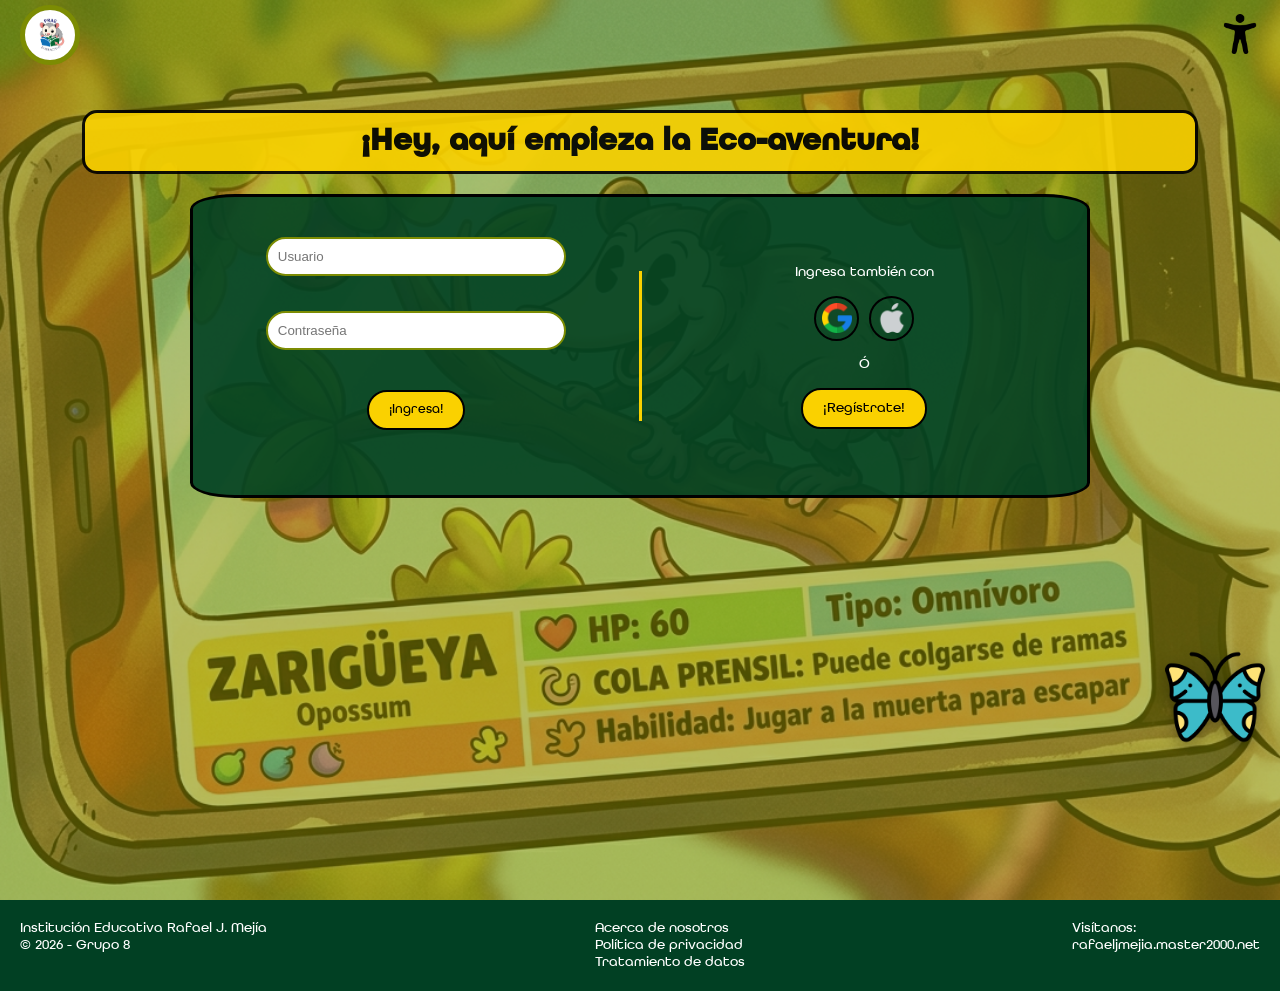
<file: index.html>
<!DOCTYPE html>
<html lang="es">
<head>
    <meta charset="UTF-8">
    <meta name="viewport" content="width=device-width, initial-scale=1.0">
    <title>EcoAventura</title>
    <link rel="stylesheet" href="styles.css">
</head>
<body>

    <!-- HEADER -->
    <header class="header">
    
        <img src="img/ZarigüellaActualizado_19_Abril.png" alt="Logo" class="logo">

    <button class="btn-accesibilidad" onclick="abrirAccesibilidad()">
        <img src="iconos/accessibility.png" alt="Accesibilidad">
    </button>

    </header>

<!-- POPUP -->
<div id="popup-accesibilidad" class="popup">
    
    <div class="popup-contenido">

        <!-- BOTÓN CERRAR -->
        <span class="cerrar" onclick="cerrarAccesibilidad()">✖</span>

        <!-- OPCIONES -->
        <div class="opciones">

            <div class="opcion">
                <h2>A+</h2>
                <p>Aumentar letra</p>
            </div>

            <div class="opcion">
                <h2>A-</h2>
                <p>Disminuir letra</p>
            </div>

            <div class="opcion">
                <div class="icono contraste"></div>
                <p>Contraste</p>
            </div>

            <div class="opcion">
                <img src="iconos/book_828370.png" alt="IconoDislexia">
                <p>Dislexia</p>
            </div>

            <div class="opcion">
                <img src="iconos/ear_748202.png" alt="IconoLector">
                <p>Lector</p>
            </div>

            <div class="opcion">
                <img src="iconos/eye_4126162.png" alt="IconoDaltonismo">
                <p>Daltonismo</p>
            </div>

        </div>

    </div>
</div>

    <!-- SECCIÓN PRINCIPAL -->
    <main class="hero">

        <!-- TEXTO -->
        <div class="mensaje">
            <h1>¡Hey, aquí empieza la Eco-aventura!</h1>
        </div>

        <!-- LOGIN -->
        <div class="login-box">

            <!-- LADO IZQUIERDO -->
            <div class="lado-izq">
                <input type="text" id="usuario" placeholder="Usuario">
                <input type="password" id="password" placeholder="Contraseña">

                <p id="mensaje-error" style="color: red;"></p>

                <button class="btn btn-ingreso" onclick="login()">¡Ingresa!</button>
        </div>

        <!-- LÍNEA DIVISORIA -->
        <div class="linea"></div>

        <!-- LADO DERECHO -->
        <div class="lado-der">
            <p>Ingresa también con</p>

            <div class="social">
                <button class="accesoGoogle">
                <img src="iconos/google.png" alt="accesoGoogle">
                </button>
                
                <button class="accesoapple">
                <img src="iconos/apple.png" alt="accesoApple">
                </button>
        </div>

        <p>Ó</p>

        <a href="registro.html" class="btn btn-registro">¡Regístrate!</a>
    </div>

</div>

    </main>

    <!-- FOOTER -->
    <footer class="footer">

    <div class="footer-col">
        <p>Institución Educativa Rafael J. Mejía</p>
        <p>© 2026 - Grupo 8</p>
    </div>

    <div class="footer-col">
        <p>Acerca de nosotros</p>
        <p>Política de privacidad</p>
        <p>Tratamiento de datos</p>
    </div>

    <div class="footer-col">
        <p>Visítanos:</p>
        <p>rafaeljmejia.master2000.net</p>
    </div>

</footer>

<button class="avatar-mariposa" onclick="abrirChat()">
    <img src="img/butterfly_883748.png" alt="Asistente IA" class="mariposa-imagen">
</button>

<div id="popup-chat-ia" class="popup-chat">
    <div class="chat-burbuja">
        <span class="cerrar-chat" onclick="cerrarChat()" style="position: absolute; right: 20px; top: 15px; cursor: pointer; font-size: 20px;">✖</span>
        
        <img src="img/butterfly_883748.png" alt="" style="width: 50px; position: absolute; top: -30px; right: 10px;">

        <div class="chat-contenido" style="margin-top: 20px;">
            <div class="chat-area-texto" style="height: 150px; border: 1px solid #eee; margin-bottom: 15px; border-radius: 10px; padding: 10px; overflow-y: auto;">
                <p><strong>Asistente:</strong> ¡Hola! Soy tu guía ambiental. ¿En qué puedo ayudarte hoy?</p>
            </div>

            <p style="margin-bottom: 8px; font-family: 'Texto';">¿Qué quieres saber hoy?</p>
            
            <div style="display: flex; border: 3px solid #12A3F7; border-radius: 20px; overflow: hidden;">
                <input type="text" placeholder="Escribe aquí..." style="flex: 1; border: none; padding: 10px; outline: none;">
                <button style="background: #12A3F7; border: none; color: white; padding: 0 15px; cursor: pointer;">Enviar</button>
            </div>
        </div>
    </div>
</div>

<script>
function abrirAccesibilidad() {
    document.getElementById("popup-accesibilidad").style.display = "flex";
}

function cerrarAccesibilidad() {
    document.getElementById("popup-accesibilidad").style.display = "none";
}
</script>

<script>
function login() {
    // obtener valores
    let usuario = document.getElementById("usuario").value;
    let password = document.getElementById("password").value;
    let mensaje = document.getElementById("mensaje-error");


    // usuario de prueba (simulación)
    let usuarioCorrecto = "admin";
    let passwordCorrecto = "1234";

    // validación
    if (usuario === usuarioCorrecto && password === passwordCorrecto) {
        alert("¡Bienvenido!");
        
        // redirige al home
        window.location.href = "index.html";
    } else {
        mensaje.textContent = "Usuario o contraseña incorrectos"
    }
}
</script>

<script>
function abrirChat() {
    document.getElementById("popup-chat-ia").style.display = "flex";
}

function cerrarChat() {
    document.getElementById("popup-chat-ia").style.display = "none";
}

// Opcional: Cerrar el chat si se hace clic fuera de la burbuja
window.onclick = function(event) {
    let popup = document.getElementById("popup-chat-ia");
    if (event.target == popup) {
        cerrarChat();
    }
}
</script>

</body>
</html>
</file>
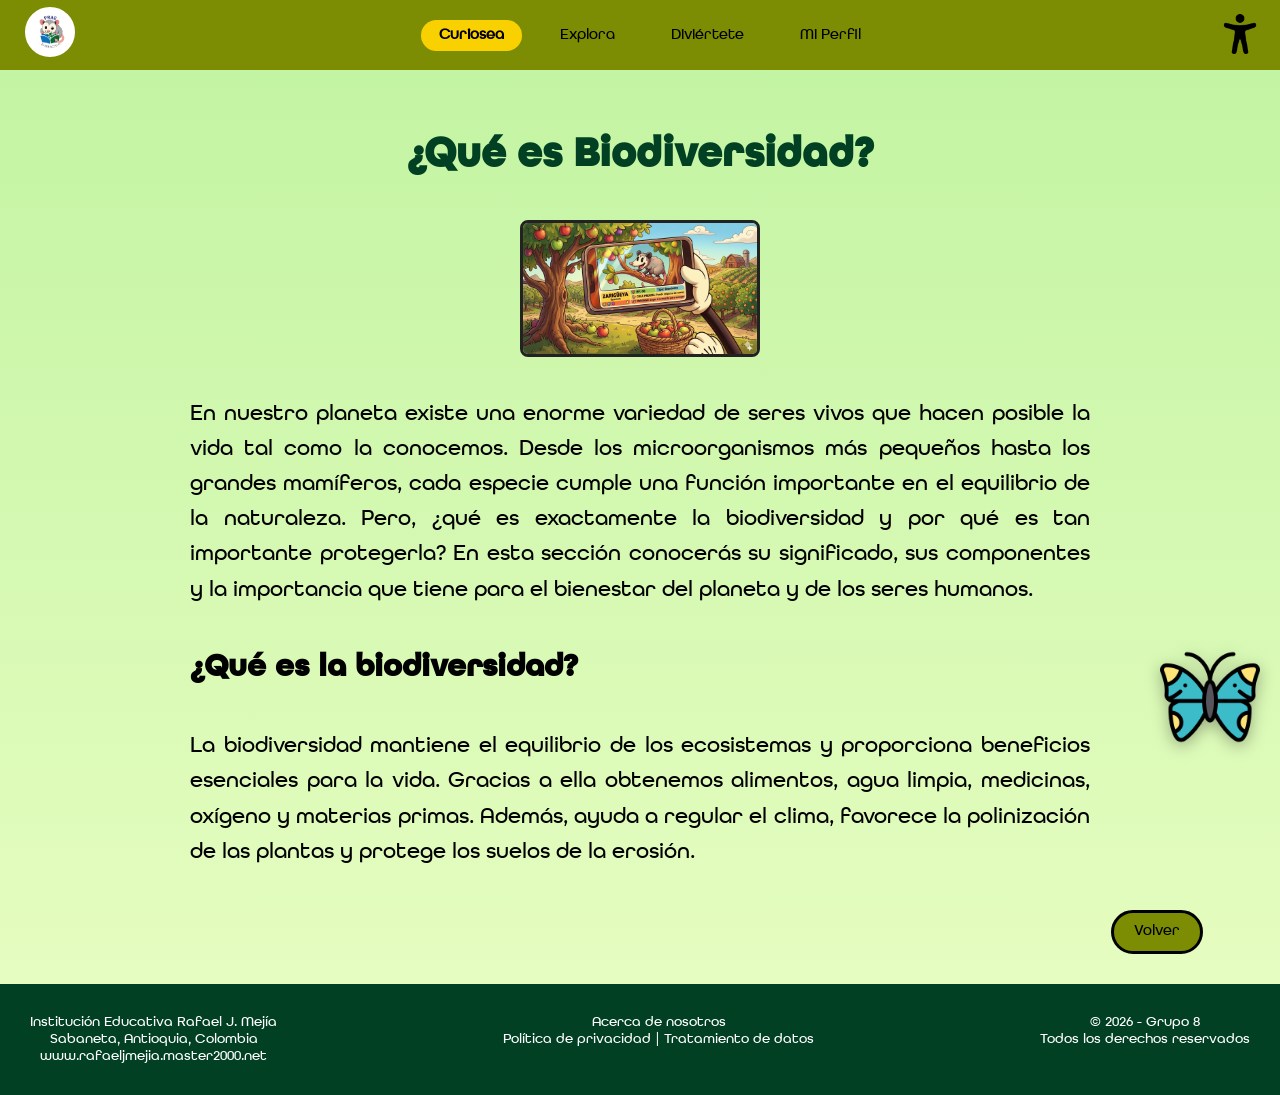
<file: articulo2.html>
<!DOCTYPE html>
<html lang="es">

<head>

    <meta charset="UTF-8">
    <meta name="viewport" content="width=device-width, initial-scale=1.0">

    <title>Artículo - EcoAventura</title>

    <link rel="stylesheet" href="estilosGenerales.css">
    <link rel="stylesheet" href="articulo2.css">

</head>

<body>

    <!-- ================= HEADER ================= -->

    <header class="header header-verde">

        <a href="index.html">

            <img src="img/ZarigüellaActualizado_19_Abril.png" alt="Logo EcoAventura" class="logo">

        </a>

        <nav class="nav-menu">

            <ul>

                <li><a href="curiosea.html" class="activo-menu">Curiosea</a></li>

                <li><a href="explora.html">Explora</a></li>

                <li><a href="diviertete.html">Diviértete</a></li>

                <li><a href="perfil.html">Mi Perfil</a></li>

            </ul>

        </nav>

        <div class="acciones-header">

            <button class="menu-hamburguesa" onclick="abrirMenu()">
                ☰
            </button>

            <button class="btn-accesibilidad" onclick="abrirAccesibilidad()">

                <img src="iconos/accessibility.png" alt="Accesibilidad">

            </button>

        </div>

    </header>

    <!-- ================= CONTENIDO ================= -->

    <main class="articulo">

        <h1>¿Qué es Biodiversidad?</h1>

        <section class="contenido-articulo">

            <!-- video -->

            <div class="imagen-articulo">

                <img src="img/Gemini_Generated_Image_rafa2nrafa2nrafa.png" alt="Reciclaje">

            </div>

            <!-- Texto -->

            <div class="texto-articulo">

                <p>
                En nuestro planeta existe una enorme variedad de seres vivos que hacen posible la vida tal       como la conocemos.
                Desde los microorganismos más pequeños hasta los grandes mamíferos, cada especie cumple una   función importante en el equilibrio de la naturaleza. Pero, ¿qué es exactamente la biodiversidad y por qué es tan importante protegerla? En esta sección conocerás su significado, sus componentes y la importancia que tiene para el bienestar del planeta y de los seres humanos.
                </p>

                <br>

                <h2>¿Qué es la biodiversidad?</h2>
                <br>

                <p>
                La biodiversidad mantiene el equilibrio de los ecosistemas y proporciona beneficios esenciales para la vida.
                Gracias a ella obtenemos alimentos, agua limpia, medicinas, oxígeno y materias primas. Además, ayuda a regular el clima, favorece la polinización de las plantas y protege los suelos de la erosión.
                </p>



            </div>

        </section>

        <div class="contenedor-volver">
            <a href="curiosea.html" class="btn volver">

        Volver

            </a>
        </div>
    </main>

    <!-- ================= ASISTENTE IA ================= -->

    <button class="avatar-mariposa" onclick="abrirChat()">

        <img src="img/butterfly_883748.png" alt="Asistente IA" class="mariposa-imagen">

    </button>

    <!-- ================= POPUP CHAT ================= -->

    <div id="popup-chat-ia" class="popup-chat">

        <div class="chat-burbuja">

            <span class="cerrar-chat" onclick="cerrarChat()">✖</span>

            <img src="img/butterfly_883748.png" class="mariposa-decorativa-chat" alt="">

            <div class="chat-contenido">

                <div class="chat-area-texto">

                    <p>

                        <strong>Asistente:</strong>

                        ¡Hola! ¿Qué quieres aprender hoy?

                    </p>

                </div>

                <p class="pregunta-chat">

                    ¿Qué quieres saber?

                </p>

                <div class="input-enviar-contenedor">

                    <input type="text" class="input-chat-real" placeholder="Escribe aquí...">

                    <button class="btn-enviar-chat">

                        Enviar

                    </button>

                </div>

            </div>

        </div>

    </div>

    <!-- ================= POPUP ACCESIBILIDAD ================= -->

    <div id="popup-accesibilidad" class="popup">

        <div class="popup-contenido">

            <span class="cerrar" onclick="cerrarAccesibilidad()">✖</span>

            <div class="opciones">

                <div class="opcion">

                    <h2>A+</h2>

                    <p>Aumentar letra</p>

                </div>

                <div class="opcion">

                    <h2>A-</h2>

                    <p>Disminuir letra</p>

                </div>

                <div class="opcion">

                    <div class="icono contraste"></div>

                    <p>Contraste</p>

                </div>

                <div class="opcion">

                    <img src="iconos/book_828370.png" alt="">

                    <p>Dislexia</p>

                </div>

                <div class="opcion">

                    <img src="iconos/ear_748202.png" alt="">

                    <p>Lector</p>

                </div>

                <div class="opcion">

                    <img src="iconos/eye_4126162.png" alt="">

                    <p>Daltonismo</p>

                </div>

            </div>

        </div>

    </div>

    <!-- ================= FOOTER ================= -->

    <footer class="footer">

        <div>

            <p>Institución Educativa Rafael J. Mejía</p>

            <p>Sabaneta, Antioquia, Colombia</p>

            <p>www.rafaeljmejia.master2000.net</p>

        </div>

        <div>

            <p>Acerca de nosotros</p>

            <p>Política de privacidad | Tratamiento de datos</p>

        </div>

        <div>

            <p>© 2026 - Grupo 8</p>

            <p>Todos los derechos reservados</p>

        </div>

    </footer>

    <script>

        function abrirMenu(){

            document.querySelector(".nav-menu").classList.toggle("activo");

        }

        function abrirAccesibilidad(){

            document.getElementById("popup-accesibilidad").style.display="flex";

        }

        function cerrarAccesibilidad(){

            document.getElementById("popup-accesibilidad").style.display="none";

        }

        function abrirChat(){

            document.getElementById("popup-chat-ia").style.display="flex";

        }

        function cerrarChat(){

            document.getElementById("popup-chat-ia").style.display="none";

        }

        window.onclick = function(event) {

    let chat = document.getElementById("popup-chat-ia");
    let acc = document.getElementById("popup-accesibilidad");

    if(event.target == chat) cerrarChat();

    if(event.target == acc) cerrarAccesibilidad();

}

    </script>

</body>

</html>
</file>
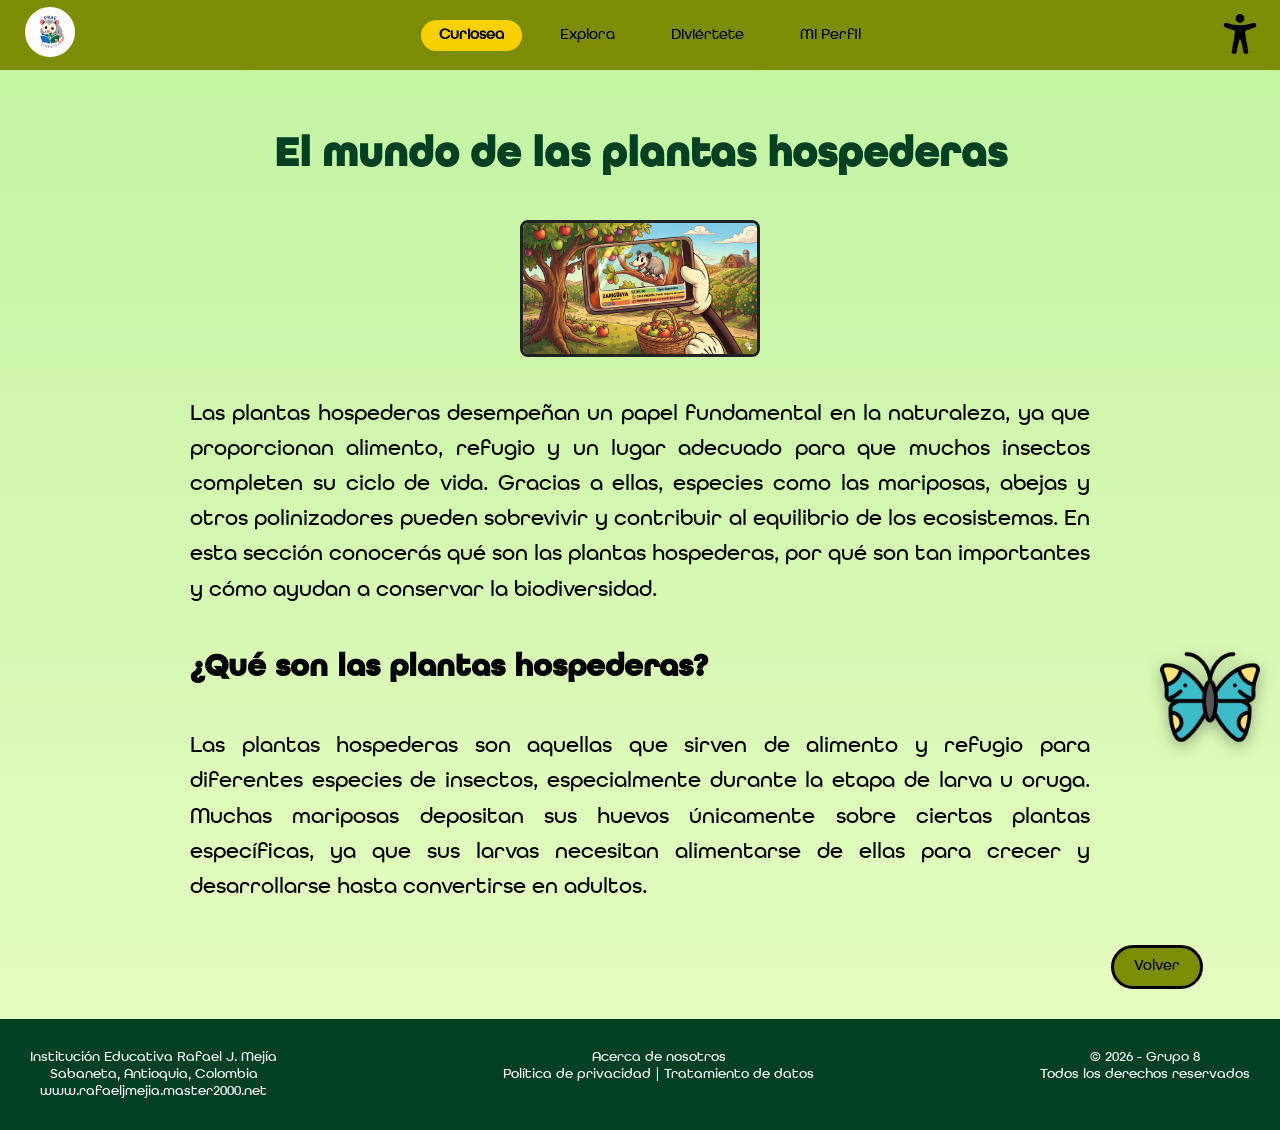
<file: articulo3.html>
<!DOCTYPE html>
<html lang="es">

<head>

    <meta charset="UTF-8">
    <meta name="viewport" content="width=device-width, initial-scale=1.0">

    <title>Artículo - EcoAventura</title>

    <link rel="stylesheet" href="estilosGenerales.css">
    <link rel="stylesheet" href="articulo3.css">

</head>

<body>

    <!-- ================= HEADER ================= -->

    <header class="header header-verde">

        <a href="index.html">

            <img src="img/ZarigüellaActualizado_19_Abril.png" alt="Logo EcoAventura" class="logo">

        </a>

        <nav class="nav-menu">

            <ul>

                <li><a href="curiosea.html" class="activo-menu">Curiosea</a></li>

                <li><a href="explora.html">Explora</a></li>

                <li><a href="diviertete.html">Diviértete</a></li>

                <li><a href="perfil.html">Mi Perfil</a></li>

            </ul>

        </nav>

        <div class="acciones-header">

            <button class="menu-hamburguesa" onclick="abrirMenu()">
                ☰
            </button>

            <button class="btn-accesibilidad" onclick="abrirAccesibilidad()">

                <img src="iconos/accessibility.png" alt="Accesibilidad">

            </button>

        </div>

    </header>

    <!-- ================= CONTENIDO ================= -->

    <main class="articulo">

        <h1>El mundo de las plantas hospederas</h1>

        <section class="contenido-articulo">

            <!-- video -->

            <div class="imagen-articulo">

                <img src="img/Gemini_Generated_Image_rafa2nrafa2nrafa.png" alt="Reciclaje">

            </div>

            <!-- Texto -->

            <div class="texto-articulo">

                <p>

                    Las plantas hospederas desempeñan un papel fundamental en la naturaleza, 
                    ya que proporcionan alimento, refugio y un lugar adecuado para que muchos
                     insectos completen su ciclo de vida. Gracias a ellas, especies como las mariposas, 
                     abejas y otros polinizadores pueden sobrevivir y contribuir al equilibrio de 
                     los ecosistemas. En esta sección conocerás qué son las plantas hospederas, 
                     por qué son tan importantes y cómo ayudan a conservar la biodiversidad.

                </p>

                <br>

                <h2>¿Qué son las plantas hospederas?</h2>

                <br>

                <p>
                Las plantas hospederas son aquellas que sirven de alimento 
                y refugio para diferentes especies de insectos, especialmente 
                durante la etapa de larva u oruga. Muchas mariposas depositan 
                sus huevos únicamente sobre ciertas plantas específicas, 
                ya que sus larvas necesitan alimentarse de ellas para crecer 
                y desarrollarse hasta convertirse en adultos.
                </p>


            </div>

        </section>

        <div class="contenedor-volver">
            <a href="curiosea.html" class="btn volver">

        Volver

            </a>
        </div>
    </main>

    <!-- ================= ASISTENTE IA ================= -->

    <button class="avatar-mariposa" onclick="abrirChat()">

        <img src="img/butterfly_883748.png" alt="Asistente IA" class="mariposa-imagen">

    </button>

    <!-- ================= POPUP CHAT ================= -->

    <div id="popup-chat-ia" class="popup-chat">

        <div class="chat-burbuja">

            <span class="cerrar-chat" onclick="cerrarChat()">✖</span>

            <img src="img/butterfly_883748.png" class="mariposa-decorativa-chat" alt="">

            <div class="chat-contenido">

                <div class="chat-area-texto">

                    <p>

                        <strong>Asistente:</strong>

                        ¡Hola! ¿Qué quieres aprender hoy?

                    </p>

                </div>

                <p class="pregunta-chat">

                    ¿Qué quieres saber?

                </p>

                <div class="input-enviar-contenedor">

                    <input type="text" class="input-chat-real" placeholder="Escribe aquí...">

                    <button class="btn-enviar-chat">

                        Enviar

                    </button>

                </div>

            </div>

        </div>

    </div>

    <!-- ================= POPUP ACCESIBILIDAD ================= -->

    <div id="popup-accesibilidad" class="popup">

        <div class="popup-contenido">

            <span class="cerrar" onclick="cerrarAccesibilidad()">✖</span>

            <div class="opciones">

                <div class="opcion">

                    <h2>A+</h2>

                    <p>Aumentar letra</p>

                </div>

                <div class="opcion">

                    <h2>A-</h2>

                    <p>Disminuir letra</p>

                </div>

                <div class="opcion">

                    <div class="icono contraste"></div>

                    <p>Contraste</p>

                </div>

                <div class="opcion">

                    <img src="iconos/book_828370.png" alt="">

                    <p>Dislexia</p>

                </div>

                <div class="opcion">

                    <img src="iconos/ear_748202.png" alt="">

                    <p>Lector</p>

                </div>

                <div class="opcion">

                    <img src="iconos/eye_4126162.png" alt="">

                    <p>Daltonismo</p>

                </div>

            </div>

        </div>

    </div>

    <!-- ================= FOOTER ================= -->

    <footer class="footer">

        <div>

            <p>Institución Educativa Rafael J. Mejía</p>

            <p>Sabaneta, Antioquia, Colombia</p>

            <p>www.rafaeljmejia.master2000.net</p>

        </div>

        <div>

            <p>Acerca de nosotros</p>

            <p>Política de privacidad | Tratamiento de datos</p>

        </div>

        <div>

            <p>© 2026 - Grupo 8</p>

            <p>Todos los derechos reservados</p>

        </div>

    </footer>

    <script>

        function abrirMenu(){

            document.querySelector(".nav-menu").classList.toggle("activo");

        }

        function abrirAccesibilidad(){

            document.getElementById("popup-accesibilidad").style.display="flex";

        }

        function cerrarAccesibilidad(){

            document.getElementById("popup-accesibilidad").style.display="none";

        }

        function abrirChat(){

            document.getElementById("popup-chat-ia").style.display="flex";

        }

        function cerrarChat(){

            document.getElementById("popup-chat-ia").style.display="none";

        }

        window.onclick = function(event) {

    let chat = document.getElementById("popup-chat-ia");
    let acc = document.getElementById("popup-accesibilidad");

    if(event.target == chat) cerrarChat();

    if(event.target == acc) cerrarAccesibilidad();

}

    </script>

</body>

</html>
</file>
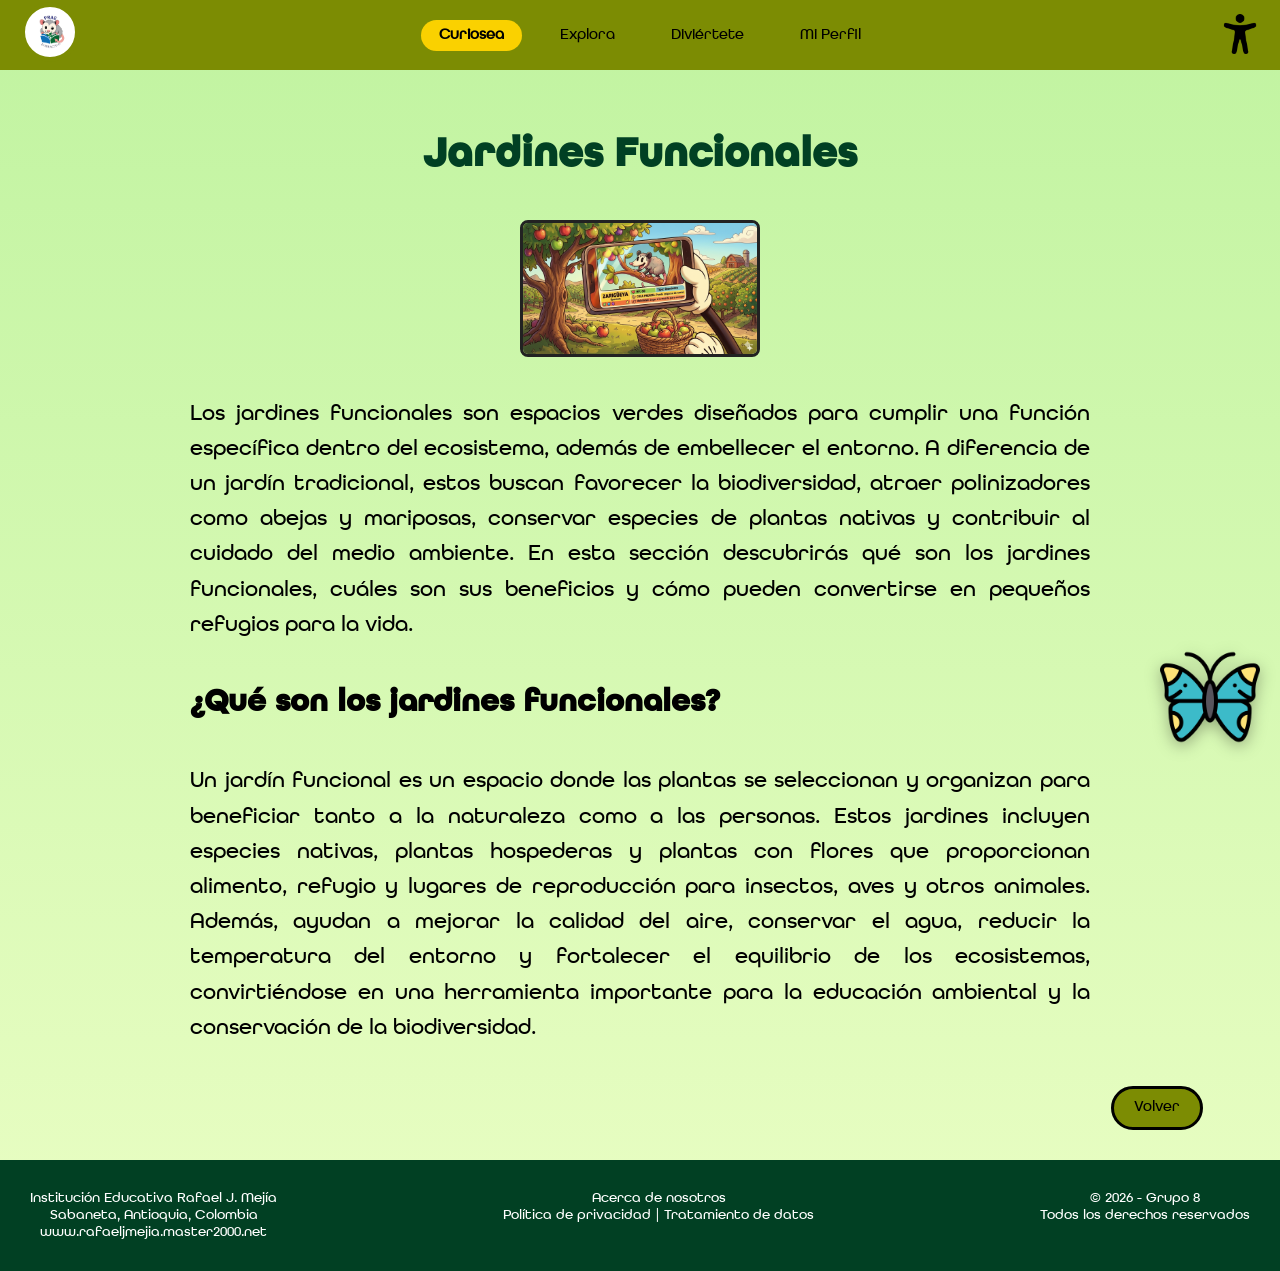
<file: articulo4.html>
<!DOCTYPE html>
<html lang="es">

<head>

    <meta charset="UTF-8">
    <meta name="viewport" content="width=device-width, initial-scale=1.0">

    <title>Artículo - EcoAventura</title>

    <link rel="stylesheet" href="estilosGenerales.css">
    <link rel="stylesheet" href="articulo4.css">

</head>

<body>

    <!-- ================= HEADER ================= -->

    <header class="header header-verde">

        <a href="index.html">

            <img src="img/ZarigüellaActualizado_19_Abril.png" alt="Logo EcoAventura" class="logo">

        </a>

        <nav class="nav-menu">

            <ul>

                <li><a href="curiosea.html" class="activo-menu">Curiosea</a></li>

                <li><a href="explora.html">Explora</a></li>

                <li><a href="diviertete.html">Diviértete</a></li>

                <li><a href="perfil.html">Mi Perfil</a></li>

            </ul>

        </nav>

        <div class="acciones-header">

            <button class="menu-hamburguesa" onclick="abrirMenu()">
                ☰
            </button>

            <button class="btn-accesibilidad" onclick="abrirAccesibilidad()">

                <img src="iconos/accessibility.png" alt="Accesibilidad">

            </button>

        </div>

    </header>

    <!-- ================= CONTENIDO ================= -->

    <main class="articulo">

        <h1>Jardines Funcionales</h1>

        <section class="contenido-articulo">

            <!-- video -->

            <div class="imagen-articulo">

                <img src="img/Gemini_Generated_Image_rafa2nrafa2nrafa.png" alt="Reciclaje">

            </div>

            <!-- Texto -->

            <div class="texto-articulo">

                <p>

                    Los jardines funcionales son espacios verdes diseñados para cumplir una función específica 
                    dentro del ecosistema, además de embellecer el entorno. A diferencia de un jardín tradicional, 
                    estos buscan favorecer la biodiversidad, atraer polinizadores como abejas y mariposas, conservar 
                    especies de plantas nativas y contribuir al cuidado del medio ambiente. En esta sección 
                    descubrirás qué son los jardines funcionales, cuáles son sus beneficios y cómo pueden convertirse 
                    en pequeños refugios para la vida. 

                </p>

                <br>

               <h2>¿Qué son los jardines funcionales?</h2> 

               <br>

            <p>
                Un jardín funcional es un espacio donde las plantas se seleccionan y organizan para beneficiar tanto a la naturaleza como a las personas. Estos jardines incluyen especies nativas, plantas hospederas y plantas con flores que proporcionan alimento, refugio y lugares de reproducción para insectos, aves y otros animales. Además, ayudan a mejorar la calidad del aire, conservar el agua, reducir la temperatura del entorno y fortalecer el equilibrio de los ecosistemas, convirtiéndose en una herramienta importante para la educación ambiental y la conservación de la biodiversidad. 
            </p>


            </div>

        </section>

        <div class="contenedor-volver">
            <a href="curiosea.html" class="btn volver">

        Volver

            </a>
        </div>
    </main>

    <!-- ================= ASISTENTE IA ================= -->

    <button class="avatar-mariposa" onclick="abrirChat()">

        <img src="img/butterfly_883748.png" alt="Asistente IA" class="mariposa-imagen">

    </button>

    <!-- ================= POPUP CHAT ================= -->

    <div id="popup-chat-ia" class="popup-chat">

        <div class="chat-burbuja">

            <span class="cerrar-chat" onclick="cerrarChat()">✖</span>

            <img src="img/butterfly_883748.png" class="mariposa-decorativa-chat" alt="">

            <div class="chat-contenido">

                <div class="chat-area-texto">

                    <p>

                        <strong>Asistente:</strong>

                        ¡Hola! ¿Qué quieres aprender hoy?

                    </p>

                </div>

                <p class="pregunta-chat">

                    ¿Qué quieres saber?

                </p>

                <div class="input-enviar-contenedor">

                    <input type="text" class="input-chat-real" placeholder="Escribe aquí...">

                    <button class="btn-enviar-chat">

                        Enviar

                    </button>

                </div>

            </div>

        </div>

    </div>

    <!-- ================= POPUP ACCESIBILIDAD ================= -->

    <div id="popup-accesibilidad" class="popup">

        <div class="popup-contenido">

            <span class="cerrar" onclick="cerrarAccesibilidad()">✖</span>

            <div class="opciones">

                <div class="opcion">

                    <h2>A+</h2>

                    <p>Aumentar letra</p>

                </div>

                <div class="opcion">

                    <h2>A-</h2>

                    <p>Disminuir letra</p>

                </div>

                <div class="opcion">

                    <div class="icono contraste"></div>

                    <p>Contraste</p>

                </div>

                <div class="opcion">

                    <img src="iconos/book_828370.png" alt="">

                    <p>Dislexia</p>

                </div>

                <div class="opcion">

                    <img src="iconos/ear_748202.png" alt="">

                    <p>Lector</p>

                </div>

                <div class="opcion">

                    <img src="iconos/eye_4126162.png" alt="">

                    <p>Daltonismo</p>

                </div>

            </div>

        </div>

    </div>

    <!-- ================= FOOTER ================= -->

    <footer class="footer">

        <div>

            <p>Institución Educativa Rafael J. Mejía</p>

            <p>Sabaneta, Antioquia, Colombia</p>

            <p>www.rafaeljmejia.master2000.net</p>

        </div>

        <div>

            <p>Acerca de nosotros</p>

            <p>Política de privacidad | Tratamiento de datos</p>

        </div>

        <div>

            <p>© 2026 - Grupo 8</p>

            <p>Todos los derechos reservados</p>

        </div>

    </footer>

    <script>

        function abrirMenu(){

            document.querySelector(".nav-menu").classList.toggle("activo");

        }

        function abrirAccesibilidad(){

            document.getElementById("popup-accesibilidad").style.display="flex";

        }

        function cerrarAccesibilidad(){

            document.getElementById("popup-accesibilidad").style.display="none";

        }

        function abrirChat(){

            document.getElementById("popup-chat-ia").style.display="flex";

        }

        function cerrarChat(){

            document.getElementById("popup-chat-ia").style.display="none";

        }

        window.onclick = function(event) {

    let chat = document.getElementById("popup-chat-ia");
    let acc = document.getElementById("popup-accesibilidad");

    if(event.target == chat) cerrarChat();

    if(event.target == acc) cerrarAccesibilidad();

}

    </script>

</body>

</html>
</file>
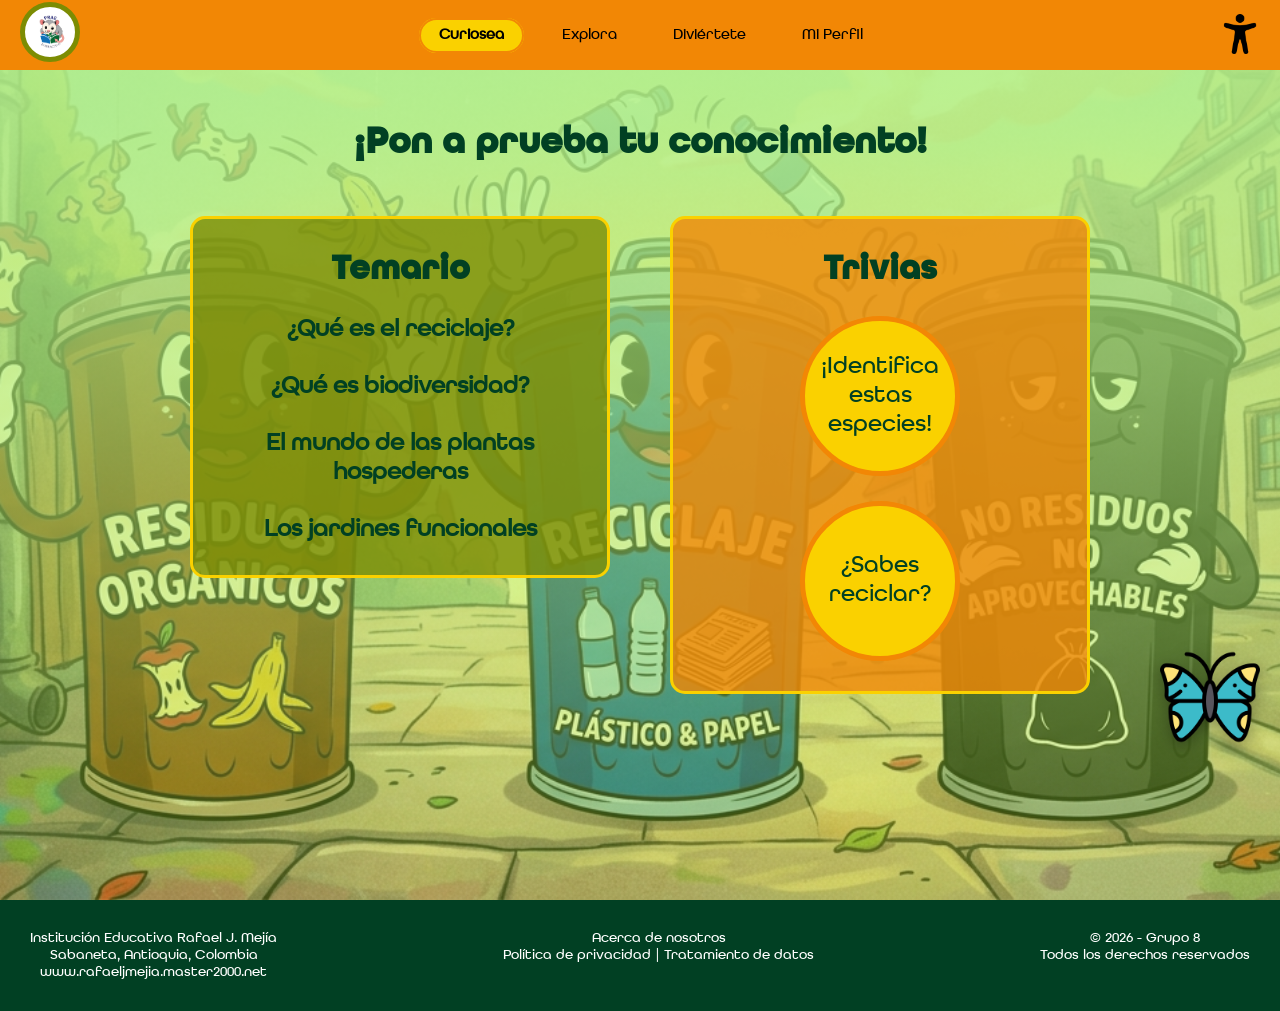
<file: curiosea.html>
<!DOCTYPE html>
<html lang="es">
<head>
    <meta charset="UTF-8">
    <meta name="viewport" content="width=device-width, initial-scale=1.0">
    <title>Explora la RA - EcoAventura</title>
    <link rel="stylesheet" href="curiosea.css"> 
</head>
<body>

    <header class="header header-naranja">
        <a href="index.html">
            <img src="img/ZarigüellaActualizado_19_Abril.png" alt="Logo" class="logo">
        </a>

        <nav class="nav-menu">
            <ul>
                <li><a href="curiosea.html" class="activo-menu">Curiosea</a></li>
                <li><a href="explora.html">Explora</a></li>
                <li><a href="diviertete.html">Diviértete</a></li>
                <li><a href="perfil.html">Mi Perfil</a></li>
            </ul>
        </nav>

        <div class="acciones-header">

            <button class="menu-hamburguesa" onclick="abrirMenu()">
            ☰
            </button>

            <button class="btn-accesibilidad" onclick="abrirAccesibilidad()">
            <img src="iconos/accessibility.png" alt="Accesibilidad">
            </button>

        </div>
    </header>

    <main class="hero-c">
        <h1 class="titulo-c">¡Pon a prueba tu conocimiento!</h1>

        <div class="contenido-c">

            <section class="temario">

            <h2>Temario</h2>

        <ul>

            <li> <a href="temario.html">¿Qué es el reciclaje?</a></li>

            <li> <a href="articulo2.html">¿Qué es biodiversidad?</a></li>

            <li> <a href="articulo3.html">El mundo de las plantas hospederas</a></li>

            <li><a href="articulo4.html">Los jardines funcionales</a></li>

        </ul>

    </section>


    <section class="trivias">

        <h2>Trivias</h2>

        <button class="btn-trivia">
            <a href="trivia1.html">¡Identifica estas especies!</a>
        </button>

        <button class="btn-trivia">
            <a href="trivia2.html">¿Sabes reciclar?</a>
        </button>

    </section>

</div>
    </main>

    <button class="avatar-mariposa" onclick="abrirChat()">
        <img src="img/butterfly_883748.png" alt="Asistente IA" class="mariposa-imagen">
    </button>

    <div id="popup-chat-ia" class="popup-chat">
        <div class="chat-burbuja">
            <span class="cerrar-chat" onclick="cerrarChat()">✖</span>
            
            <img src="img/butterfly_883748.png" alt="" class="mariposa-decorativa-chat">

            <div class="chat-contenido">
                <div class="chat-area-texto">
                    <p><strong>Asistente:</strong> ¡Hola! Soy tu guía ambiental. ¿En qué puedo ayudarte hoy?</p>
                </div>

                <p class="pregunta-chat">¿Qué quieres saber hoy?</p>
                
                <div class="input-enviar-contenedor">
                    <input type="text" placeholder="Escribe aquí..." class="input-chat-real">
                    <button class="btn-enviar-chat">Enviar</button>
                </div>
            </div>
        </div>
    </div>

    <div id="popup-accesibilidad" class="popup">
        <div class="popup-contenido">
            <span class="cerrar" onclick="cerrarAccesibilidad()">✖</span>
            <div class="opciones">
                <div class="opcion"><h2>A+</h2><p>Aumentar letra</p></div>
                <div class="opcion"><h2>A-</h2><p>Disminuir letra</p></div>
                <div class="opcion"><div class="icono contraste"></div><p>Contraste</p></div>
                <div class="opcion"><img src="iconos/book_828370.png" alt="Dislexia"><p>Dislexia</p></div>
                <div class="opcion"><img src="iconos/ear_748202.png" alt="Lector"><p>Lector</p></div>
                <div class="opcion"><img src="iconos/eye_4126162.png" alt="Daltonismo"><p>Daltonismo</p></div>
            </div>
        </div>
    </div>

    <!-- FOOTER -->
    <footer class="footer">
        <div>
            <p>Institución Educativa Rafael J. Mejía</p>
            <p>Sabaneta, Antioquia, Colombia</p>
            <p>www.rafaeljmejia.master2000.net</p>
        </div>

        <div>
            <p>Acerca de nosotros</p>
            <p>Política de privacidad | Tratamiento de datos</p>
        </div>

        <div>
            <p>© 2026 - Grupo 8</p>
            <p>Todos los derechos reservados</p>
        </div>
    </footer>

    <script>

        //menu hamburguesa

        function abrirMenu(){

        document.querySelector(".nav-menu").classList.toggle("activo");

        }

        // Accesibilidad
        function abrirAccesibilidad() {
            document.getElementById("popup-accesibilidad").style.display = "flex";
        }
        function cerrarAccesibilidad() {
            document.getElementById("popup-accesibilidad").style.display = "none";
        }

        // Chat IA
        function abrirChat() {
            document.getElementById("popup-chat-ia").style.display = "flex";
        }
        function cerrarChat() {
            document.getElementById("popup-chat-ia").style.display = "none";
        }

        // Cerrar al hacer clic fuera de los pop-ups
        window.onclick = function(event) {
            let chat = document.getElementById("popup-chat-ia");
            let acc = document.getElementById("popup-accesibilidad");
            if (event.target == chat) cerrarChat();
            if (event.target == acc) cerrarAccesibilidad();
        }

    </script>

</body>
</html>
</file>
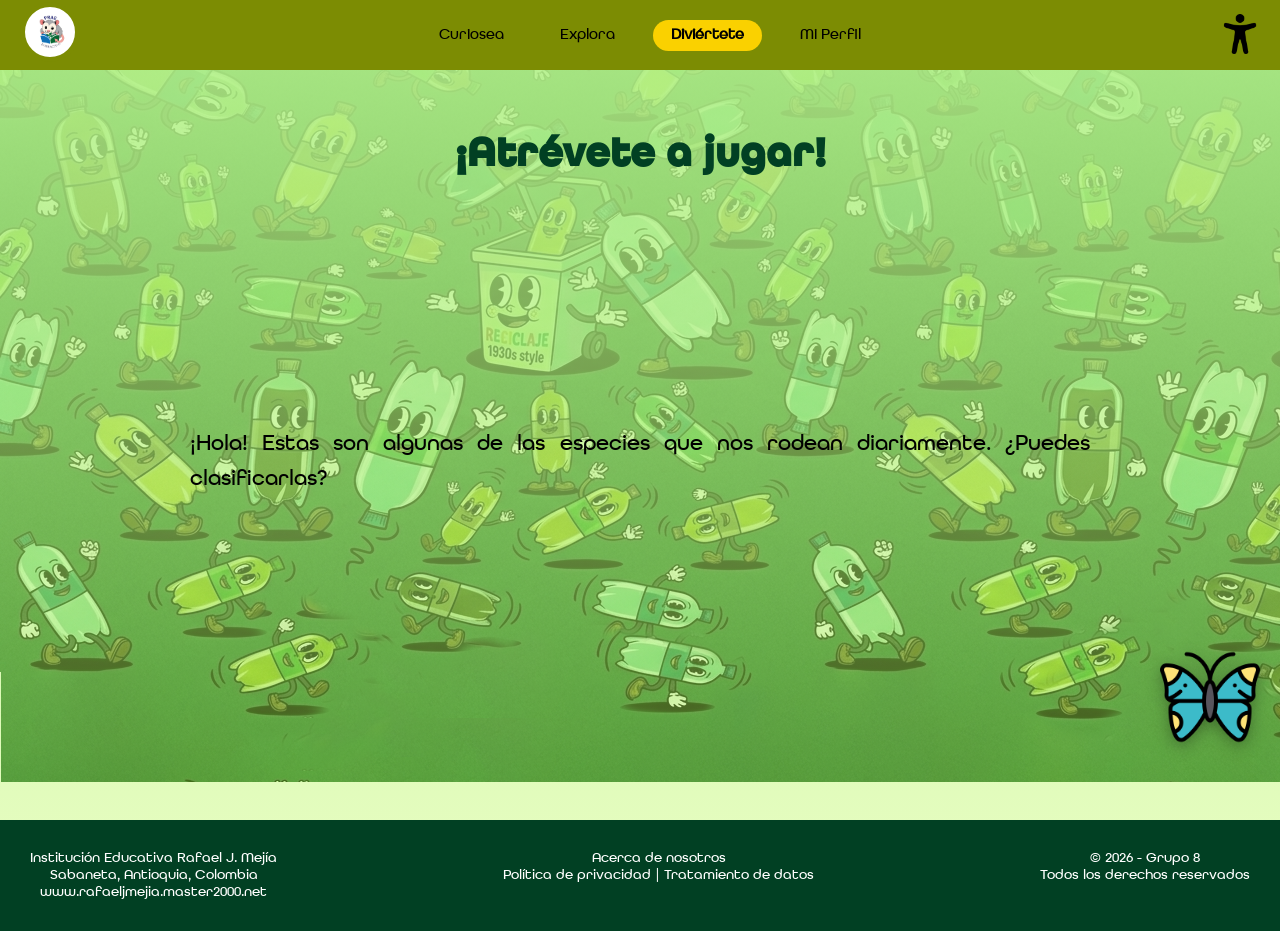
<file: diviertete.html>
<!DOCTYPE html>
<html lang="es">

<head>

    <meta charset="UTF-8">
    <meta name="viewport" content="width=device-width, initial-scale=1.0">

    <title>Artículo - EcoAventura</title>

    <link rel="stylesheet" href="estilosGenerales.css">
    <link rel="stylesheet" href="diviertete.css">

</head>

<body>

    <!-- ================= HEADER ================= -->

    <header class="header header-verde">

        <a href="index.html">

            <img src="img/ZarigüellaActualizado_19_Abril.png" alt="Logo EcoAventura" class="logo">

        </a>

        <nav class="nav-menu">

            <ul>

                <li><a href="curiosea.html">Curiosea</a></li>

                <li><a href="explora.html">Explora</a></li>

                <li><a href="diviertete.html" class="activo-menu">Diviértete</a></li>

                <li><a href="perfil.html">Mi Perfil</a></li>

            </ul>

        </nav>

        <div class="acciones-header">

            <button class="menu-hamburguesa" onclick="abrirMenu()">
                ☰
            </button>

            <button class="btn-accesibilidad" onclick="abrirAccesibilidad()">

                <img src="iconos/accessibility.png" alt="Accesibilidad">

            </button>

        </div>

    </header>

    <!-- ================= CONTENIDO ================= -->

    <main class="articulo">

        <h1>¡Atrévete a jugar!</h1>

        <section class="contenido-articulo">

            <!-- trivia -->

            <div class="imagen-articulo">

                <iframe height="167" frameborder="0" width="552" src="https://itch.io/embed/3721265"><a href="https://vtophya.itch.io/laberinto-reciclaje">Laberinto Reciclaje by Vtophya</a></iframe>            </div>

            <!-- Texto -->

            <div class="texto-articulo">

                <p>

                    ¡Hola! Estas son algunas de las especies que nos rodean diariamente.
                    
                    ¿Puedes clasificarlas?

                </p>

                <br>

                

            </div>

        </section>

    </main>

    <!-- ================= ASISTENTE IA ================= -->

    <button class="avatar-mariposa" onclick="abrirChat()">

        <img src="img/butterfly_883748.png" alt="Asistente IA" class="mariposa-imagen">

    </button>

    <!-- ================= POPUP CHAT ================= -->

    <div id="popup-chat-ia" class="popup-chat">

        <div class="chat-burbuja">

            <span class="cerrar-chat" onclick="cerrarChat()">✖</span>

            <img src="img/butterfly_883748.png" class="mariposa-decorativa-chat" alt="">

            <div class="chat-contenido">

                <div class="chat-area-texto">

                    <p>

                        <strong>Asistente:</strong>

                        ¡Hola! ¿Qué quieres aprender hoy?

                    </p>

                </div>

                <p class="pregunta-chat">

                    ¿Qué quieres saber?

                </p>

                <div class="input-enviar-contenedor">

                    <input type="text" class="input-chat-real" placeholder="Escribe aquí...">

                    <button class="btn-enviar-chat">

                        Enviar

                    </button>

                </div>

            </div>

        </div>

    </div>

    <!-- ================= POPUP ACCESIBILIDAD ================= -->

    <div id="popup-accesibilidad" class="popup">

        <div class="popup-contenido">

            <span class="cerrar" onclick="cerrarAccesibilidad()">✖</span>

            <div class="opciones">

                <div class="opcion">

                    <h2>A+</h2>

                    <p>Aumentar letra</p>

                </div>

                <div class="opcion">

                    <h2>A-</h2>

                    <p>Disminuir letra</p>

                </div>

                <div class="opcion">

                    <div class="icono contraste"></div>

                    <p>Contraste</p>

                </div>

                <div class="opcion">

                    <img src="iconos/book_828370.png" alt="">

                    <p>Dislexia</p>

                </div>

                <div class="opcion">

                    <img src="iconos/ear_748202.png" alt="">

                    <p>Lector</p>

                </div>

                <div class="opcion">

                    <img src="iconos/eye_4126162.png" alt="">

                    <p>Daltonismo</p>

                </div>

            </div>

        </div>

    </div>

    <!-- ================= FOOTER ================= -->

    <footer class="footer">

        <div>

            <p>Institución Educativa Rafael J. Mejía</p>

            <p>Sabaneta, Antioquia, Colombia</p>

            <p>www.rafaeljmejia.master2000.net</p>

        </div>

        <div>

            <p>Acerca de nosotros</p>

            <p>Política de privacidad | Tratamiento de datos</p>

        </div>

        <div>

            <p>© 2026 - Grupo 8</p>

            <p>Todos los derechos reservados</p>

        </div>

    </footer>

    <script>

        function abrirMenu(){

            document.querySelector(".nav-menu").classList.toggle("activo");

        }

        function abrirAccesibilidad(){

            document.getElementById("popup-accesibilidad").style.display="flex";

        }

        function cerrarAccesibilidad(){

            document.getElementById("popup-accesibilidad").style.display="none";

        }

        function abrirChat(){

            document.getElementById("popup-chat-ia").style.display="flex";

        }

        function cerrarChat(){

            document.getElementById("popup-chat-ia").style.display="none";

        }

        window.onclick = function(event) {

    let chat = document.getElementById("popup-chat-ia");
    let acc = document.getElementById("popup-accesibilidad");

    if(event.target == chat) cerrarChat();

    if(event.target == acc) cerrarAccesibilidad();

}

    </script>

</body>

</html>
</file>
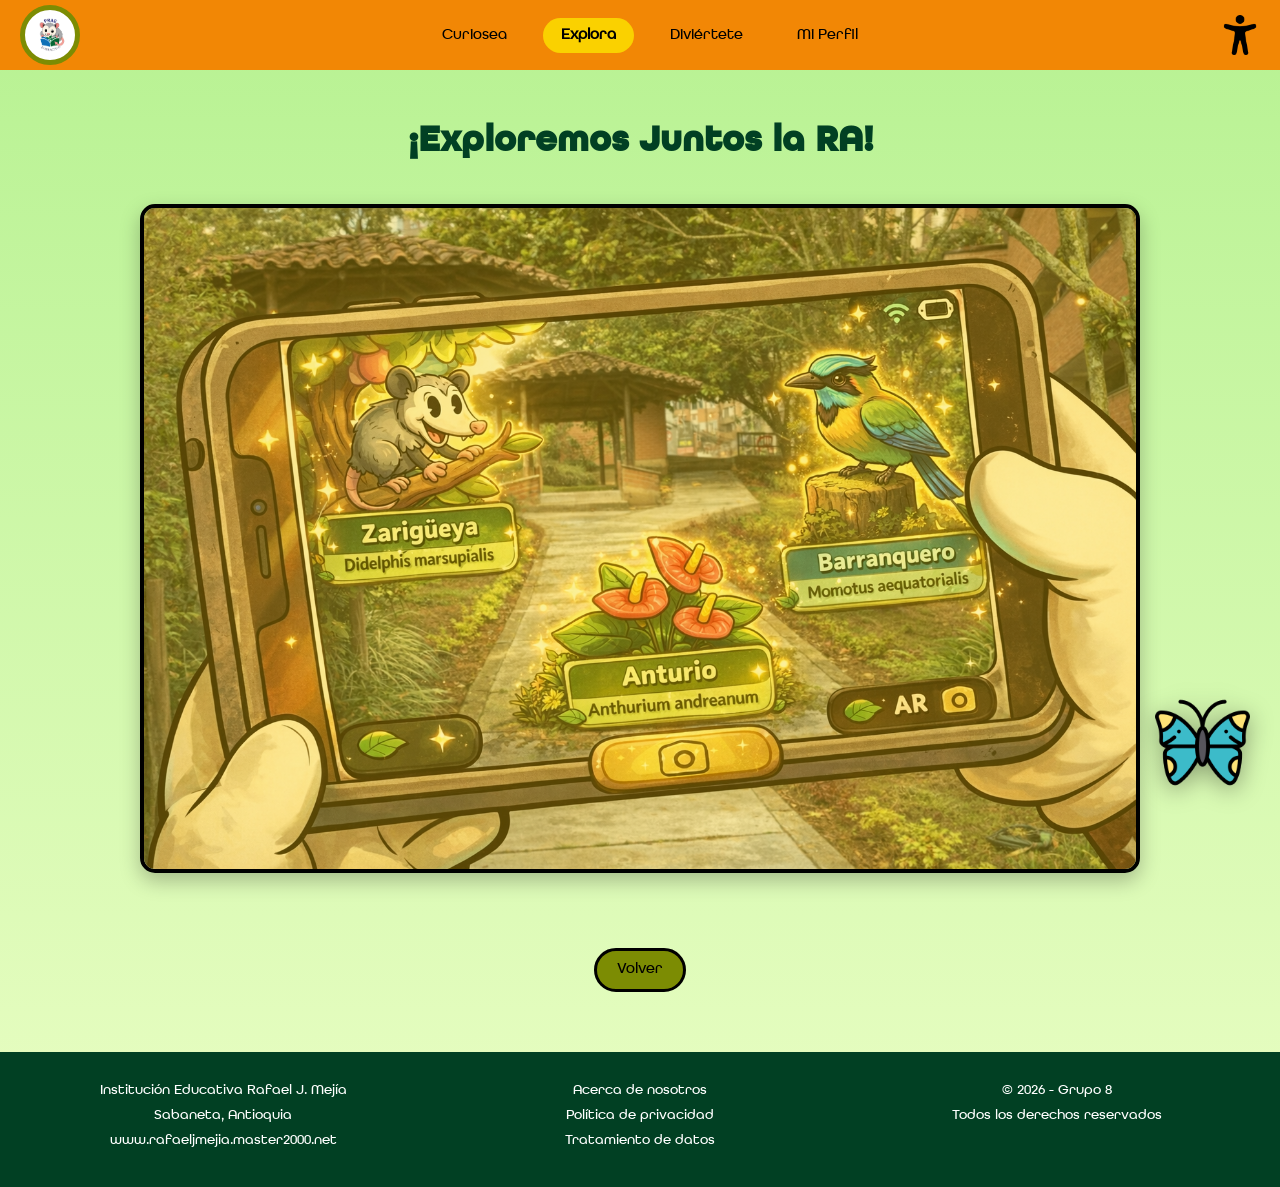
<file: explora2.html>
<!DOCTYPE html>
<html lang="es">

<head>

    <meta charset="UTF-8">
    <meta name="viewport" content="width=device-width, initial-scale=1.0">

    <title>Explora la RA | EcoAventura</title>

    <link rel="stylesheet" href="explora2.css">

</head>

<body>

<!--=========================================
HEADER
==========================================-->

<header class="header header-naranja">

    <a href="index.html">
        <img src="img/ZarigüellaActualizado_19_Abril.png"
             alt="Logo EcoAventura"
             class="logo">
    </a>

     <!-- Menú -->
    <nav class="nav-menu">
            <ul>
                <li><a href="curiosea.html">Curiosea</a></li>
                <li><a href="explora.html" class="activo-menu">Explora</a></li>
                <li><a href="diviertete.html">Diviértete</a></li>
                <li><a href="perfil.html">Mi Perfil</a></li>
            </ul>
        </nav>

<div class="acciones-header">

    <!-- Botón hamburguesa -->
    <button class="menu-hamburguesa" onclick="abrirMenu()">
        ☰
    </button>


    <!-- Accesibilidad -->

    <button
        class="btn-accesibilidad"
        onclick="abrirAccesibilidad()">

        <img src="iconos/accessibility.png"
             alt="Accesibilidad">

    </button>

</div>


</header>


<!--=========================================
CONTENIDO
==========================================-->

<main class="hero-explora">

    <h1 class="titulo-explora">

        ¡Exploremos Juntos la RA!

    </h1>


    <section class="contenido-explora">

        <img
            src="img/fondoIE.png"
            alt="Realidad aumentada"
            class="contenido-explora-img">

    </section>


    <a href="explora.html" class="btn volver">

        Volver

    </a>

</main>


<!--=========================================
BOTÓN CHAT IA
==========================================-->

<button
    class="avatar-mariposa"
    onclick="abrirChat()">

    <img
        src="img/butterfly_883748.png"
        alt="Asistente IA"
        class="mariposa-imagen">

</button>


<!--=========================================
CHAT
==========================================-->

<div
    id="popup-chat-ia"
    class="popup-chat">

    <div class="chat-burbuja">

        <span
            class="cerrar-chat"
            onclick="cerrarChat()">

            ✖

        </span>

        <img
            src="img/butterfly_883748.png"
            alt=""
            class="mariposa-decorativa-chat">

        <div class="chat-contenido">

            <div class="chat-area-texto">

                <p>

                    <strong>Asistente:</strong>

                    ¡Hola! Soy tu guía ambiental.

                    ¿En qué puedo ayudarte hoy?

                </p>

            </div>

            <p class="pregunta-chat">

                ¿Qué quieres saber hoy?

            </p>

            <div class="input-enviar-contenedor">

                <input
                    type="text"
                    placeholder="Escribe aquí..."
                    class="input-chat-real">

                <button class="btn-enviar-chat">

                    Enviar

                </button>

            </div>

        </div>

    </div>

</div>


<!--=========================================
POPUP ACCESIBILIDAD
==========================================-->

<div
    id="popup-accesibilidad"
    class="popup">

    <div class="popup-contenido">

        <span
            class="cerrar"
            onclick="cerrarAccesibilidad()">

            ✖

        </span>

        <div class="opciones">

            <div class="opcion">

                <h2>A+</h2>

                <p>Aumentar letra</p>

            </div>

            <div class="opcion">

                <h2>A-</h2>

                <p>Disminuir letra</p>

            </div>

            <div class="opcion">

                <div class="icono contraste"></div>

                <p>Contraste</p>

            </div>

            <div class="opcion">

                <img src="iconos/book_828370.png">

                <p>Dislexia</p>

            </div>

            <div class="opcion">

                <img src="iconos/ear_748202.png">

                <p>Lector</p>

            </div>

            <div class="opcion">

                <img src="iconos/eye_4126162.png">

                <p>Daltonismo</p>

            </div>

        </div>

    </div>

</div>


<!--=========================================
FOOTER
==========================================-->

<footer class="footer">

    <div>

        <p>Institución Educativa Rafael J. Mejía</p>

        <p>Sabaneta, Antioquia</p>

        <p>www.rafaeljmejia.master2000.net</p>

    </div>

    <div>

        <p>Acerca de nosotros</p>

        <p>Política de privacidad</p>

        <p>Tratamiento de datos</p>

    </div>

    <div>

        <p>© 2026 - Grupo 8</p>

        <p>Todos los derechos reservados</p>

    </div>

</footer>


<script>

/*==========================
MENÚ
==========================*/

function abrirMenu(){

    document
    .querySelector(".nav-menu")
    .classList.toggle("activo");

}

/*==========================
ACCESIBILIDAD
==========================*/

function abrirAccesibilidad(){

    document
    .getElementById("popup-accesibilidad")
    .style.display="flex";

}

function cerrarAccesibilidad(){

    document
    .getElementById("popup-accesibilidad")
    .style.display="none";

}

/*==========================
CHAT
==========================*/

function abrirChat(){

    document
    .getElementById("popup-chat-ia")
    .style.display="flex";

}

function cerrarChat(){

    document
    .getElementById("popup-chat-ia")
    .style.display="none";

}

/*==========================
CIERRA POPUPS
==========================*/

window.onclick=function(event){

    let chat=document.getElementById("popup-chat-ia");

    let acces=document.getElementById("popup-accesibilidad");

    if(event.target==chat){

        cerrarChat();

    }

    if(event.target==acces){

        cerrarAccesibilidad();

    }

}

</script>

</body>
</html>
</file>
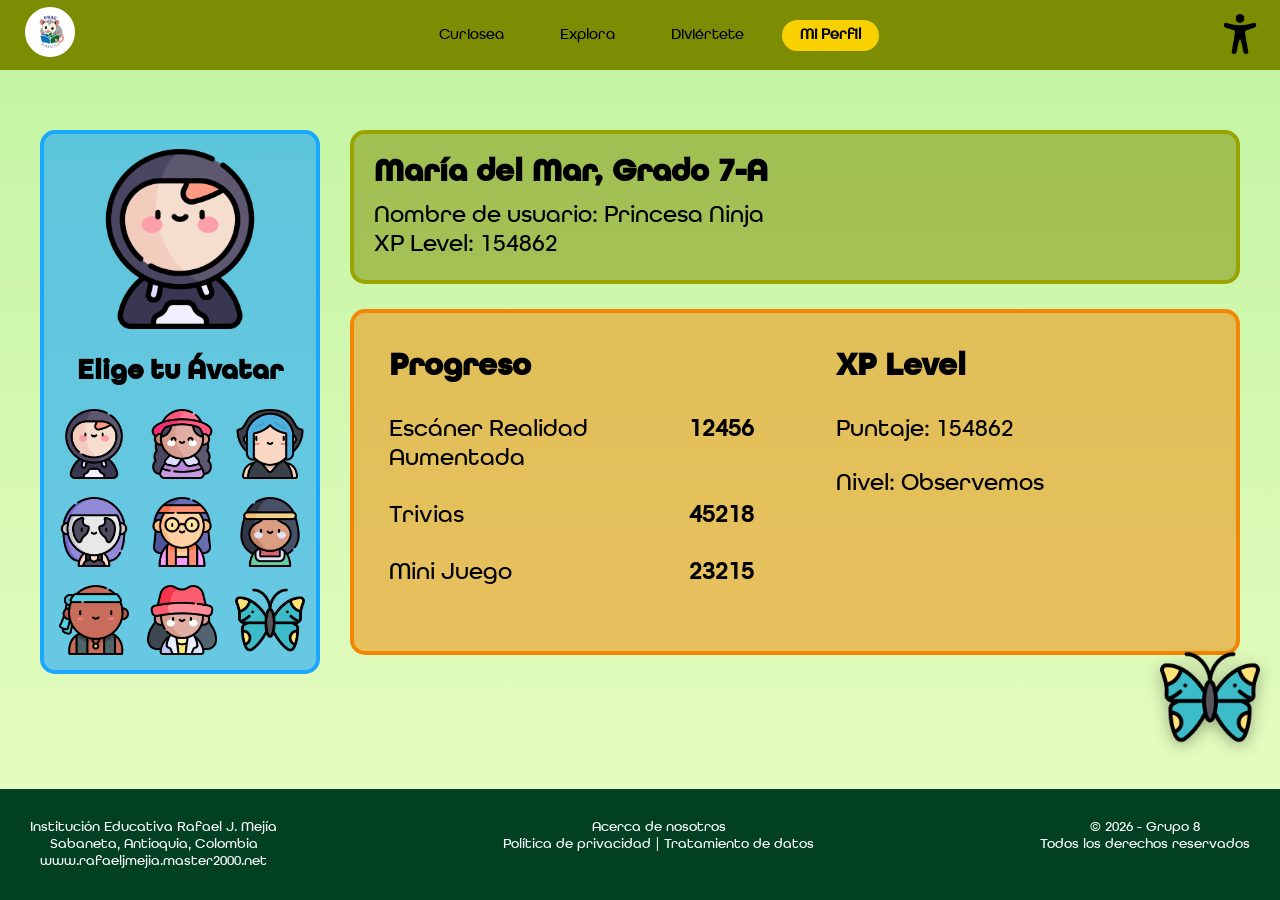
<file: perfil.html>
<!DOCTYPE html>
<html lang="es">

<head>

    <meta charset="UTF-8">
    <meta name="viewport" content="width=device-width, initial-scale=1.0">

    <title>Artículo - EcoAventura</title>

    <link rel="stylesheet" href="estilosGenerales.css">
    <link rel="stylesheet" href="perfil.css">
</head>

<body>

    <!-- ================= HEADER ================= -->

    <header class="header header-verde">

        <a href="index.html">

            <img src="img/ZarigüellaActualizado_19_Abril.png" alt="Logo EcoAventura" class="logo">

        </a>

        <nav class="nav-menu">

            <ul>

                <li><a href="curiosea.html">Curiosea</a></li>

                <li><a href="explora.html">Explora</a></li>

                <li><a href="diviertete.html">Diviértete</a></li>

                <li><a href="perfil.html" class="activo-menu">Mi Perfil</a></li>

            </ul>

        </nav>

        <div class="acciones-header">

            <button class="menu-hamburguesa" onclick="abrirMenu()">
                ☰
            </button>

            <button class="btn-accesibilidad" onclick="abrirAccesibilidad()">

                <img src="iconos/accessibility.png" alt="Accesibilidad">

            </button>

        </div>

    </header>

    <!-- ================= CONTENIDO ================= -->

<main class="hero-perfil">

    <div class="contenedor-perfil">

        <!-- PANEL IZQUIERDO -->
        <section class="panel-avatar">

            <img src="iconos/avatar1.png"
                 class="avatar-principal"
                 id="avatarPrincipal">

            <h2>Elige tu Ávatar</h2>

            <div class="lista-avatares">

                <img src="iconos/avatar1.png"
                     onclick="cambiarAvatar(this)">

                <img src="iconos/avatar2.png"
                     onclick="cambiarAvatar(this)">

                <img src="iconos/avatar3.png"
                     onclick="cambiarAvatar(this)">

                <img src="iconos/avatar4.png"
                     onclick="cambiarAvatar(this)">

                <img src="iconos/avatar5.png"
                     onclick="cambiarAvatar(this)">

                <img src="iconos/avatar6.png"
                     onclick="cambiarAvatar(this)">

                <img src="iconos/avatar7.png"
                     onclick="cambiarAvatar(this)">

                <img src="iconos/avatar8.png"
                     onclick="cambiarAvatar(this)">

                <img src="iconos/avatar9.png"
                     onclick="cambiarAvatar(this)">

            </div>

        </section>


        <!-- PANEL DERECHO -->
        <section class="panel-info">

            <div class="info-usuario">

                <h1>María del Mar, Grado 7-A</h1>

                <p>Nombre de usuario: Princesa Ninja</p>

                <p>XP Level: 154862</p>

            </div>


            <div class="estadisticas">

                <div class="progreso">

                    <h2>Progreso</h2>

                    <div class="fila">
                        <span>Escáner Realidad Aumentada</span>
                        <strong>12456</strong>
                    </div>

                    <div class="fila">
                        <span>Trivias</span>
                        <strong>45218</strong>
                    </div>

                    <div class="fila">
                        <span>Mini Juego</span>
                        <strong>23215</strong>
                    </div>

                </div>


                <div class="xp">

                    <h2>XP Level</h2>

                    <p>Puntaje: 154862</p>

                    <p>Nivel: Observemos</p>

                </div>


            </div>

        </section>

    </div>

</main>

    <!-- ================= ASISTENTE IA ================= -->

    <button class="avatar-mariposa" onclick="abrirChat()">

        <img src="img/butterfly_883748.png" alt="Asistente IA" class="mariposa-imagen">

    </button>

    <!-- ================= POPUP CHAT ================= -->

    <div id="popup-chat-ia" class="popup-chat">

        <div class="chat-burbuja">

            <span class="cerrar-chat" onclick="cerrarChat()">✖</span>

            <img src="img/butterfly_883748.png" class="mariposa-decorativa-chat" alt="">

            <div class="chat-contenido">

                <div class="chat-area-texto">

                    <p>

                        <strong>Asistente:</strong>

                        ¡Hola! ¿Qué quieres aprender hoy?

                    </p>

                </div>

                <p class="pregunta-chat">

                    ¿Qué quieres saber?

                </p>

                <div class="input-enviar-contenedor">

                    <input type="text" class="input-chat-real" placeholder="Escribe aquí...">

                    <button class="btn-enviar-chat">

                        Enviar

                    </button>

                </div>

            </div>

        </div>

    </div>

    <!-- ================= POPUP ACCESIBILIDAD ================= -->

    <div id="popup-accesibilidad" class="popup">

        <div class="popup-contenido">

            <span class="cerrar" onclick="cerrarAccesibilidad()">✖</span>

            <div class="opciones">

                <div class="opcion">

                    <h2>A+</h2>

                    <p>Aumentar letra</p>

                </div>

                <div class="opcion">

                    <h2>A-</h2>

                    <p>Disminuir letra</p>

                </div>

                <div class="opcion">

                    <div class="icono contraste"></div>

                    <p>Contraste</p>

                </div>

                <div class="opcion">

                    <img src="iconos/book_828370.png" alt="">

                    <p>Dislexia</p>

                </div>

                <div class="opcion">

                    <img src="iconos/ear_748202.png" alt="">

                    <p>Lector</p>

                </div>

                <div class="opcion">

                    <img src="iconos/eye_4126162.png" alt="">

                    <p>Daltonismo</p>

                </div>

            </div>

        </div>

    </div>

    <!-- ================= FOOTER ================= -->

    <footer class="footer">

        <div>

            <p>Institución Educativa Rafael J. Mejía</p>

            <p>Sabaneta, Antioquia, Colombia</p>

            <p>www.rafaeljmejia.master2000.net</p>

        </div>

        <div>

            <p>Acerca de nosotros</p>

            <p>Política de privacidad | Tratamiento de datos</p>

        </div>

        <div>

            <p>© 2026 - Grupo 8</p>

            <p>Todos los derechos reservados</p>

        </div>

    </footer>

    <script>

        function abrirMenu(){

            document.querySelector(".nav-menu").classList.toggle("activo");

        }

        function abrirAccesibilidad(){

            document.getElementById("popup-accesibilidad").style.display="flex";

        }

        function cerrarAccesibilidad(){

            document.getElementById("popup-accesibilidad").style.display="none";

        }

        function abrirChat(){

            document.getElementById("popup-chat-ia").style.display="flex";

        }

        function cerrarChat(){

            document.getElementById("popup-chat-ia").style.display="none";

        }

        window.onclick = function(event) {

    let chat = document.getElementById("popup-chat-ia");
    let acc = document.getElementById("popup-accesibilidad");

    if(event.target == chat) cerrarChat();

    if(event.target == acc) cerrarAccesibilidad();

}

function cambiarAvatar(avatar){

    document.getElementById("avatarPrincipal").src = avatar.src;

}

    </script>

</body>

</html>
</file>
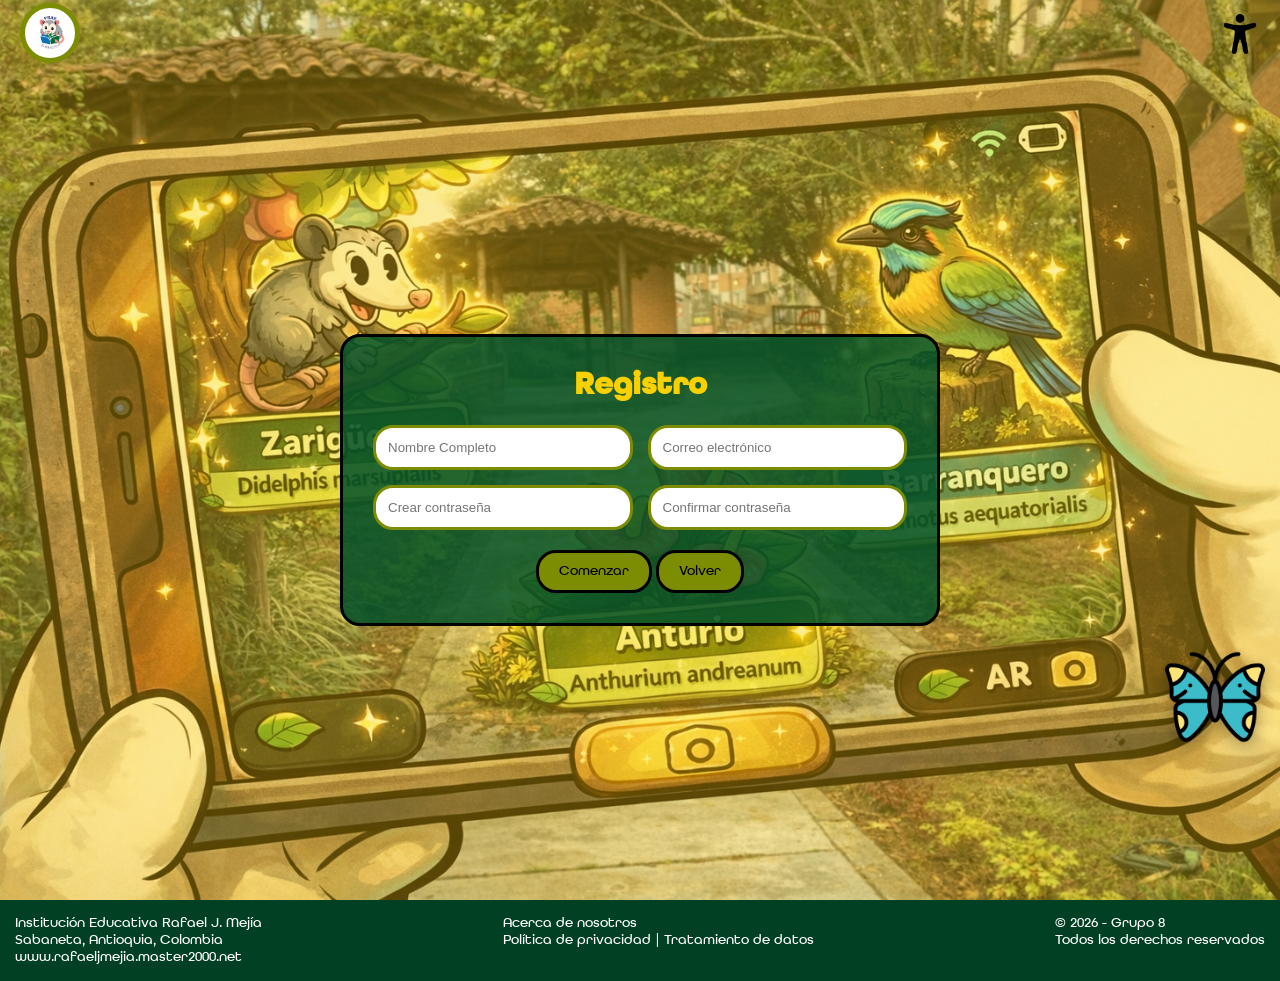
<file: registro.html>
<!DOCTYPE html>
<html lang="es">
<head>
    <meta charset="UTF-8">
    <meta name="viewport" content="width=device-width, initial-scale=1.0">
    <title>Registro</title>
    <link rel="stylesheet" href="registro.css">
</head>
<body>

    <!-- HEADER -->
    <header class="header">
    
        <a href="index.html">
        <img src="img/ZarigüellaActualizado_19_Abril.png" alt="Logo" class="logo">
        </a>

        <!-- BOTÓN QUE ABRE EL POPUP -->
        <button class="btn-accesibilidad" onclick="abrirAccesibilidad()">
        <img src="iconos/accessibility.png" alt="Accesibilidad">
        </button>

    </header>

    

<!-- POPUP -->
<div id="popup-accesibilidad" class="popup">
    
    <div class="popup-contenido">

        <!-- BOTÓN CERRAR -->
        <span class="cerrar" onclick="cerrarAccesibilidad()">✖</span>

        <!-- OPCIONES -->
        <div class="opciones">

            <div class="opcion">
                <h2>A+</h2>
                <p>Aumentar letra</p>
            </div>

            <div class="opcion">
                <h2>A-</h2>
                <p>Disminuir letra</p>
            </div>

            <div class="opcion">
                <div class="icono contraste"></div>
                <p>Contraste</p>
            </div>

            <div class="opcion">
                <img src="iconos/book_828370.png" alt="IconoDislexia">
                <p>Dislexia</p>
            </div>

            <div class="opcion">
                <img src="iconos/ear_748202.png" alt="IconoLector">
                <p>Lector</p>
            </div>

            <div class="opcion">
                <img src="iconos/eye_4126162.png" alt="IconoDaltonismo">
                <p>Daltonismo</p>
            </div>

        </div>

    </div>
</div>

    <!-- CONTENEDOR PRINCIPAL -->
    <main class="hero">

        <!-- CAJA DE REGISTRO -->
        <div class="registro-box">

            <h2>Registro</h2>

            <div class="form-grid">

                <input type="text" placeholder="Nombre Completo">
                <input type="email" placeholder="Correo electrónico">

                <input type="password" placeholder="Crear contraseña">
                <input type="password" placeholder="Confirmar contraseña">

            </div>

            <a href="explora.html" class="btn comenzar">Comenzar</a>

            <!-- BOTÓN VOLVER -->
        <a href="index.html" class="btn volver">Volver</a>
        </div>

        

    </main>

    <!-- FOOTER -->
    <footer class="footer">
        <div>
            <p>Institución Educativa Rafael J. Mejía</p>
            <p>Sabaneta, Antioquia, Colombia</p>
            <p>www.rafaeljmejia.master2000.net</p>
        </div>

        <div>
            <p>Acerca de nosotros</p>
            <p>Política de privacidad | Tratamiento de datos</p>
        </div>

        <div>
            <p>© 2026 - Grupo 8</p>
            <p>Todos los derechos reservados</p>
        </div>
    </footer>

<button class="avatar-mariposa" onclick="abrirChat()">
    <img src="img/butterfly_883748.png" alt="Asistente IA" class="mariposa-imagen">
</button>

<div id="popup-chat-ia" class="popup-chat">
    <div class="chat-burbuja">
        <span class="cerrar-chat" onclick="cerrarChat()" style="position: absolute; right: 20px; top: 15px; cursor: pointer; font-size: 20px;">✖</span>
        
        <img src="img/butterfly_883748.png" alt="" style="width: 50px; position: absolute; top: -30px; right: 10px;">

        <div class="chat-contenido" style="margin-top: 20px;">
            <div class="chat-area-texto" style="height: 150px; border: 1px solid #eee; margin-bottom: 15px; border-radius: 10px; padding: 10px; overflow-y: auto;">
                <p><strong>Asistente:</strong> ¡Hola! Soy tu guía ambiental. ¿En qué puedo ayudarte hoy?</p>
            </div>

            <p style="margin-bottom: 8px; font-family: 'Texto';">¿Qué quieres saber hoy?</p>
            
            <div style="display: flex; border: 3px solid #12A3F7; border-radius: 20px; overflow: hidden;">
                <input type="text" placeholder="Escribe aquí..." style="flex: 1; border: none; padding: 10px; outline: none;">
                <button style="background: #12A3F7; border: none; color: white; padding: 0 15px; cursor: pointer;">Enviar</button>
            </div>
        </div>
    </div>
</div>

<script>
function abrirAccesibilidad() {
    document.getElementById("popup-accesibilidad").classList.add("activo");
}

function cerrarAccesibilidad() {
    document.getElementById("popup-accesibilidad").classList.remove("activo");
}
</script>

<script>
function abrirChat() {
    document.getElementById("popup-chat-ia").style.display = "flex";
}

function cerrarChat() {
    document.getElementById("popup-chat-ia").style.display = "none";
}

// Opcional: Cerrar el chat si se hace clic fuera de la burbuja
window.onclick = function(event) {
    let popup = document.getElementById("popup-chat-ia");
    if (event.target == popup) {
        cerrarChat();
    }
}
</script>

</body>
</html>
</file>
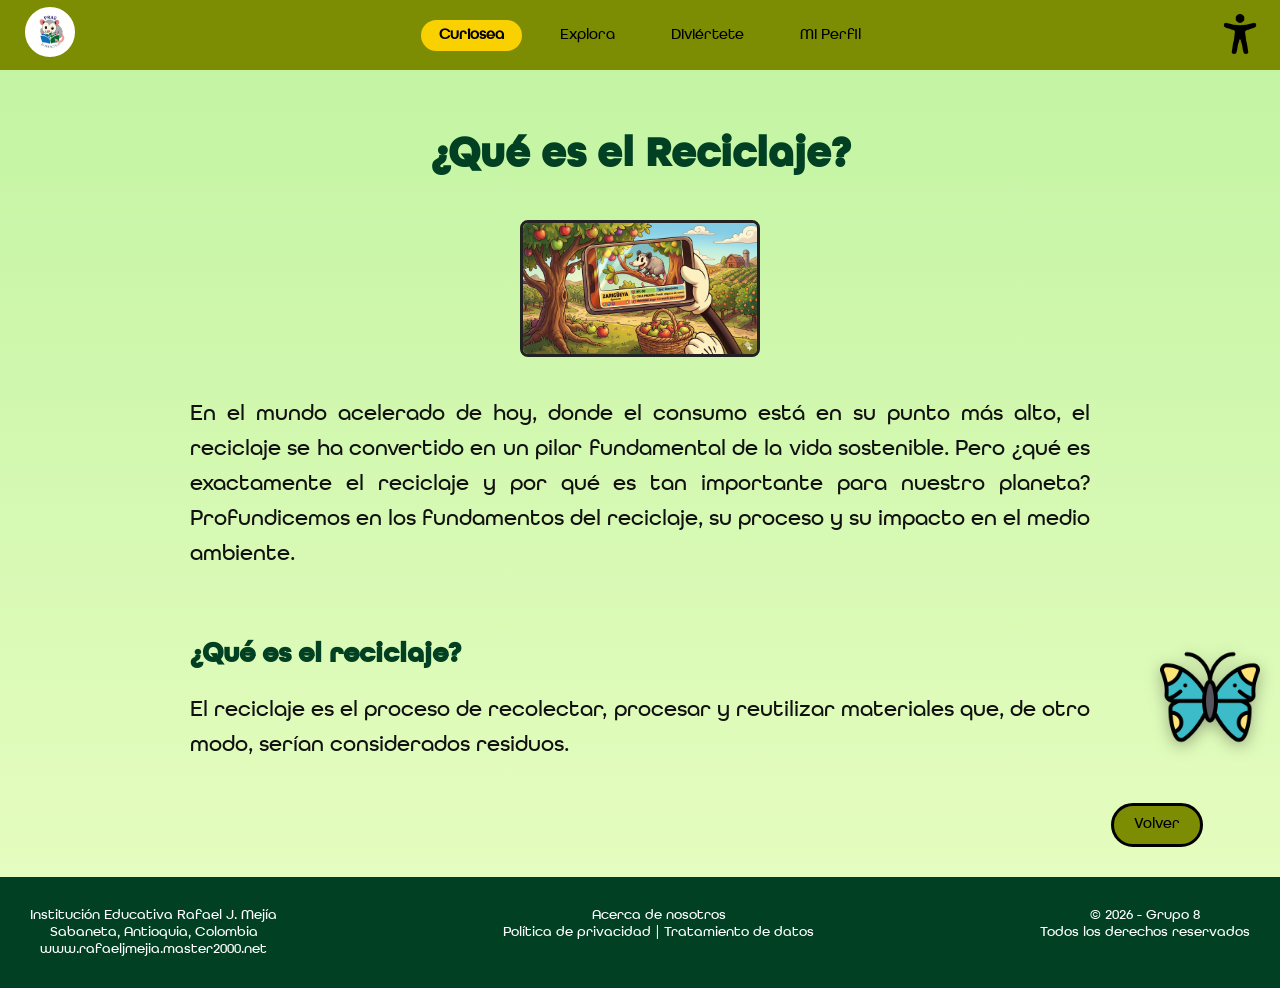
<file: temario.html>
<!DOCTYPE html>
<html lang="es">

<head>

    <meta charset="UTF-8">
    <meta name="viewport" content="width=device-width, initial-scale=1.0">

    <title>Artículo - EcoAventura</title>

    <link rel="stylesheet" href="temario.css">

</head>

<body>

    <!-- ================= HEADER ================= -->

    <header class="header header-verde">

        <a href="index.html">

            <img src="img/ZarigüellaActualizado_19_Abril.png" alt="Logo EcoAventura" class="logo">

        </a>

        <nav class="nav-menu">

            <ul>

                <li><a href="curiosea.html" class="activo-menu">Curiosea</a></li>

                <li><a href="explora.html">Explora</a></li>

                <li><a href="diviertete.html">Diviértete</a></li>

                <li><a href="perfil.html">Mi Perfil</a></li>

            </ul>

        </nav>

        <div class="acciones-header">

            <button class="menu-hamburguesa" onclick="abrirMenu()">
                ☰
            </button>

            <button class="btn-accesibilidad" onclick="abrirAccesibilidad()">

                <img src="iconos/accessibility.png" alt="Accesibilidad">

            </button>

        </div>

    </header>

    <!-- ================= CONTENIDO ================= -->

    <main class="articulo">

        <h1>¿Qué es el Reciclaje?</h1>

        <section class="contenido-articulo">

            <!-- video -->

            <div class="imagen-articulo">

                <img src="img/Gemini_Generated_Image_rafa2nrafa2nrafa.png" alt="Reciclaje">

            </div>

            <!-- Texto -->

            <div class="texto-articulo">

                <p>

                    En el mundo acelerado de hoy, donde el consumo está en su punto más alto,
                    el reciclaje se ha convertido en un pilar fundamental de la vida sostenible.

                    Pero ¿qué es exactamente el reciclaje y por qué es tan importante para nuestro planeta?

                    Profundicemos en los fundamentos del reciclaje, su proceso y su impacto en el medio ambiente.

                </p>

                <br>

                <h2>¿Qué es el reciclaje?</h2>

                <p>

                    El reciclaje es el proceso de recolectar, procesar y reutilizar materiales que,
                    de otro modo, serían considerados residuos.

                </p>

            </div>

        </section>

        <div class="contenedor-volver">
            <a href="curiosea.html" class="btn volver">

        Volver

            </a>
        </div>
    </main>

    <!-- ================= ASISTENTE IA ================= -->

    <button class="avatar-mariposa" onclick="abrirChat()">

        <img src="img/butterfly_883748.png" alt="Asistente IA" class="mariposa-imagen">

    </button>

    <!-- ================= POPUP CHAT ================= -->

    <div id="popup-chat-ia" class="popup-chat">

        <div class="chat-burbuja">

            <span class="cerrar-chat" onclick="cerrarChat()">✖</span>

            <img src="img/butterfly_883748.png" class="mariposa-decorativa-chat" alt="">

            <div class="chat-contenido">

                <div class="chat-area-texto">

                    <p>

                        <strong>Asistente:</strong>

                        ¡Hola! ¿Qué quieres aprender hoy?

                    </p>

                </div>

                <p class="pregunta-chat">

                    ¿Qué quieres saber?

                </p>

                <div class="input-enviar-contenedor">

                    <input type="text" class="input-chat-real" placeholder="Escribe aquí...">

                    <button class="btn-enviar-chat">

                        Enviar

                    </button>

                </div>

            </div>

        </div>

    </div>

    <!-- ================= POPUP ACCESIBILIDAD ================= -->

    <div id="popup-accesibilidad" class="popup">

        <div class="popup-contenido">

            <span class="cerrar" onclick="cerrarAccesibilidad()">✖</span>

            <div class="opciones">

                <div class="opcion">

                    <h2>A+</h2>

                    <p>Aumentar letra</p>

                </div>

                <div class="opcion">

                    <h2>A-</h2>

                    <p>Disminuir letra</p>

                </div>

                <div class="opcion">

                    <div class="icono contraste"></div>

                    <p>Contraste</p>

                </div>

                <div class="opcion">

                    <img src="iconos/book_828370.png" alt="">

                    <p>Dislexia</p>

                </div>

                <div class="opcion">

                    <img src="iconos/ear_748202.png" alt="">

                    <p>Lector</p>

                </div>

                <div class="opcion">

                    <img src="iconos/eye_4126162.png" alt="">

                    <p>Daltonismo</p>

                </div>

            </div>

        </div>

    </div>

    <!-- ================= FOOTER ================= -->

    <footer class="footer">

        <div>

            <p>Institución Educativa Rafael J. Mejía</p>

            <p>Sabaneta, Antioquia, Colombia</p>

            <p>www.rafaeljmejia.master2000.net</p>

        </div>

        <div>

            <p>Acerca de nosotros</p>

            <p>Política de privacidad | Tratamiento de datos</p>

        </div>

        <div>

            <p>© 2026 - Grupo 8</p>

            <p>Todos los derechos reservados</p>

        </div>

    </footer>

    <script>

        function abrirMenu(){

            document.querySelector(".nav-menu").classList.toggle("activo");

        }

        function abrirAccesibilidad(){

            document.getElementById("popup-accesibilidad").style.display="flex";

        }

        function cerrarAccesibilidad(){

            document.getElementById("popup-accesibilidad").style.display="none";

        }

        function abrirChat(){

            document.getElementById("popup-chat-ia").style.display="flex";

        }

        function cerrarChat(){

            document.getElementById("popup-chat-ia").style.display="none";

        }

        window.onclick = function(event) {

    let chat = document.getElementById("popup-chat-ia");
    let acc = document.getElementById("popup-accesibilidad");

    if(event.target == chat) cerrarChat();

    if(event.target == acc) cerrarAccesibilidad();

}

    </script>

</body>

</html>
</file>
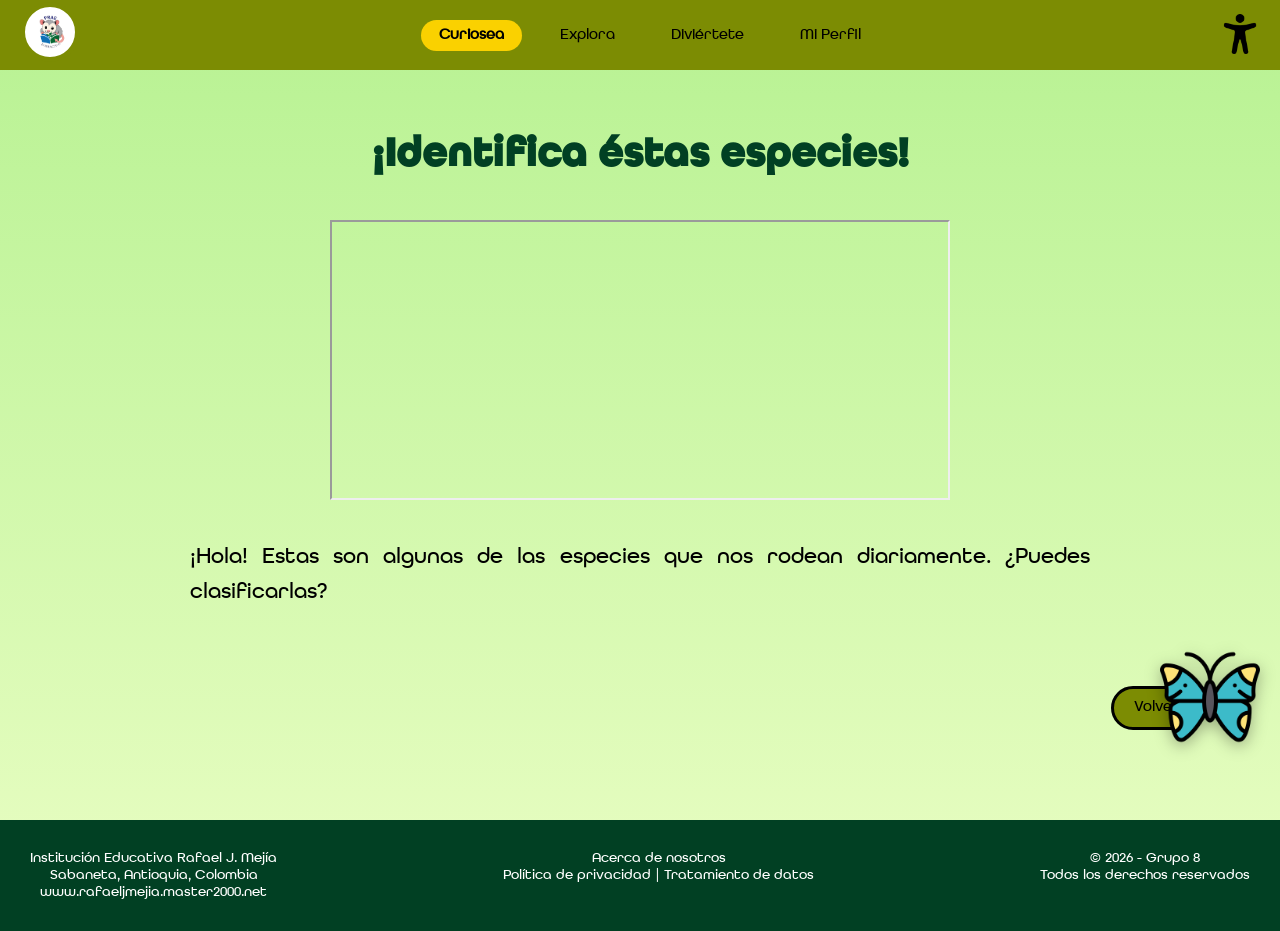
<file: trivia1.html>
<!DOCTYPE html>
<html lang="es">

<head>

    <meta charset="UTF-8">
    <meta name="viewport" content="width=device-width, initial-scale=1.0">

    <title>Artículo - EcoAventura</title>

    <link rel="stylesheet" href="estilosGenerales.css">
    <link rel="stylesheet" href="trivia1.css">

</head>

<body>

    <!-- ================= HEADER ================= -->

    <header class="header header-verde">

        <a href="index.html">

            <img src="img/ZarigüellaActualizado_19_Abril.png" alt="Logo EcoAventura" class="logo">

        </a>

        <nav class="nav-menu">

            <ul>

                <li><a href="curiosea.html" class="activo-menu">Curiosea</a></li>

                <li><a href="explora.html">Explora</a></li>

                <li><a href="diviertete.html">Diviértete</a></li>

                <li><a href="perfil.html">Mi Perfil</a></li>

            </ul>

        </nav>

        <div class="acciones-header">

            <button class="menu-hamburguesa" onclick="abrirMenu()">
                ☰
            </button>

            <button class="btn-accesibilidad" onclick="abrirAccesibilidad()">

                <img src="iconos/accessibility.png" alt="Accesibilidad">

            </button>

        </div>

    </header>

    <!-- ================= CONTENIDO ================= -->

    <main class="articulo">

        <h1>¡Identifica éstas especies!</h1>

        <section class="contenido-articulo">

            <!-- trivia -->

            <div class="imagen-articulo">

                <iframe src="https://embed.kahoot.it/2c1c6a52-7cfa-4533-a6ec-b8ca079a89fc" width=620 height=280></iframe>

            </div>

            <!-- Texto -->

            <div class="texto-articulo">

                <p>

                    ¡Hola! Estas son algunas de las especies que nos rodean diariamente.
                    
                    ¿Puedes clasificarlas?

                </p>

                <br>

                

            </div>

        </section>

        <div class="contenedor-volver">
            <a href="curiosea.html" class="btn volver">

        Volver

            </a>
        </div>
    </main>

    <!-- ================= ASISTENTE IA ================= -->

    <button class="avatar-mariposa" onclick="abrirChat()">

        <img src="img/butterfly_883748.png" alt="Asistente IA" class="mariposa-imagen">

    </button>

    <!-- ================= POPUP CHAT ================= -->

    <div id="popup-chat-ia" class="popup-chat">

        <div class="chat-burbuja">

            <span class="cerrar-chat" onclick="cerrarChat()">✖</span>

            <img src="img/butterfly_883748.png" class="mariposa-decorativa-chat" alt="">

            <div class="chat-contenido">

                <div class="chat-area-texto">

                    <p>

                        <strong>Asistente:</strong>

                        ¡Hola! ¿Qué quieres aprender hoy?

                    </p>

                </div>

                <p class="pregunta-chat">

                    ¿Qué quieres saber?

                </p>

                <div class="input-enviar-contenedor">

                    <input type="text" class="input-chat-real" placeholder="Escribe aquí...">

                    <button class="btn-enviar-chat">

                        Enviar

                    </button>

                </div>

            </div>

        </div>

    </div>

    <!-- ================= POPUP ACCESIBILIDAD ================= -->

    <div id="popup-accesibilidad" class="popup">

        <div class="popup-contenido">

            <span class="cerrar" onclick="cerrarAccesibilidad()">✖</span>

            <div class="opciones">

                <div class="opcion">

                    <h2>A+</h2>

                    <p>Aumentar letra</p>

                </div>

                <div class="opcion">

                    <h2>A-</h2>

                    <p>Disminuir letra</p>

                </div>

                <div class="opcion">

                    <div class="icono contraste"></div>

                    <p>Contraste</p>

                </div>

                <div class="opcion">

                    <img src="iconos/book_828370.png" alt="">

                    <p>Dislexia</p>

                </div>

                <div class="opcion">

                    <img src="iconos/ear_748202.png" alt="">

                    <p>Lector</p>

                </div>

                <div class="opcion">

                    <img src="iconos/eye_4126162.png" alt="">

                    <p>Daltonismo</p>

                </div>

            </div>

        </div>

    </div>

    <!-- ================= FOOTER ================= -->

    <footer class="footer">

        <div>

            <p>Institución Educativa Rafael J. Mejía</p>

            <p>Sabaneta, Antioquia, Colombia</p>

            <p>www.rafaeljmejia.master2000.net</p>

        </div>

        <div>

            <p>Acerca de nosotros</p>

            <p>Política de privacidad | Tratamiento de datos</p>

        </div>

        <div>

            <p>© 2026 - Grupo 8</p>

            <p>Todos los derechos reservados</p>

        </div>

    </footer>

    <script>

        function abrirMenu(){

            document.querySelector(".nav-menu").classList.toggle("activo");

        }

        function abrirAccesibilidad(){

            document.getElementById("popup-accesibilidad").style.display="flex";

        }

        function cerrarAccesibilidad(){

            document.getElementById("popup-accesibilidad").style.display="none";

        }

        function abrirChat(){

            document.getElementById("popup-chat-ia").style.display="flex";

        }

        function cerrarChat(){

            document.getElementById("popup-chat-ia").style.display="none";

        }

        window.onclick = function(event) {

    let chat = document.getElementById("popup-chat-ia");
    let acc = document.getElementById("popup-accesibilidad");

    if(event.target == chat) cerrarChat();

    if(event.target == acc) cerrarAccesibilidad();

}

    </script>

</body>

</html>
</file>
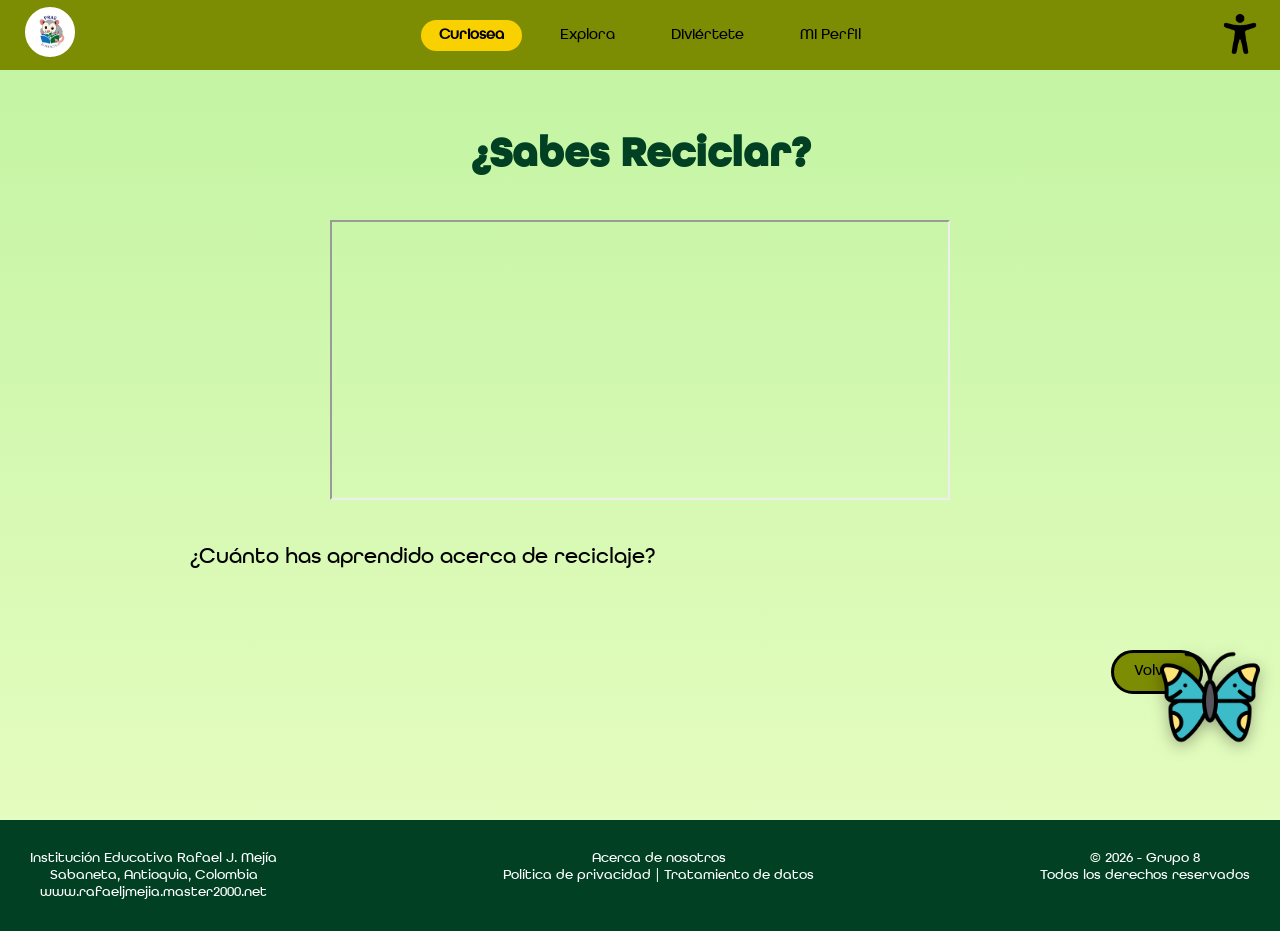
<file: trivia2.html>
<!DOCTYPE html>
<html lang="es">

<head>

    <meta charset="UTF-8">
    <meta name="viewport" content="width=device-width, initial-scale=1.0">

    <title>Artículo - EcoAventura</title>

    <link rel="stylesheet" href="estilosGenerales.css">
    <link rel="stylesheet" href="trivia2.css">

</head>

<body>

    <!-- ================= HEADER ================= -->

    <header class="header header-verde">

        <a href="index.html">

            <img src="img/ZarigüellaActualizado_19_Abril.png" alt="Logo EcoAventura" class="logo">

        </a>

        <nav class="nav-menu">

            <ul>

                <li><a href="curiosea.html" class="activo-menu">Curiosea</a></li>

                <li><a href="explora.html">Explora</a></li>

                <li><a href="diviertete.html">Diviértete</a></li>

                <li><a href="perfil.html">Mi Perfil</a></li>

            </ul>

        </nav>

        <div class="acciones-header">

            <button class="menu-hamburguesa" onclick="abrirMenu()">
                ☰
            </button>

            <button class="btn-accesibilidad" onclick="abrirAccesibilidad()">

                <img src="iconos/accessibility.png" alt="Accesibilidad">

            </button>

        </div>

    </header>

    <!-- ================= CONTENIDO ================= -->

    <main class="articulo">

        <h1>¿Sabes Reciclar?</h1>

        <section class="contenido-articulo">

            <!-- trivia -->

            <div class="imagen-articulo">

                <iframe src="https://embed.kahoot.it/2c1c6a52-7cfa-4533-a6ec-b8ca079a89fc" width=620 height=280></iframe>

            </div>

            <!-- Texto -->

            <div class="texto-articulo">

                <p>

                    ¿Cuánto has aprendido acerca de reciclaje?

                </p>

                <br>

                

            </div>

        </section>

        <div class="contenedor-volver">
            <a href="curiosea.html" class="btn volver">

        Volver

            </a>
        </div>
    </main>

    <!-- ================= ASISTENTE IA ================= -->

    <button class="avatar-mariposa" onclick="abrirChat()">

        <img src="img/butterfly_883748.png" alt="Asistente IA" class="mariposa-imagen">

    </button>

    <!-- ================= POPUP CHAT ================= -->

    <div id="popup-chat-ia" class="popup-chat">

        <div class="chat-burbuja">

            <span class="cerrar-chat" onclick="cerrarChat()">✖</span>

            <img src="img/butterfly_883748.png" class="mariposa-decorativa-chat" alt="">

            <div class="chat-contenido">

                <div class="chat-area-texto">

                    <p>

                        <strong>Asistente:</strong>

                        ¡Hola! ¿Qué quieres aprender hoy?

                    </p>

                </div>

                <p class="pregunta-chat">

                    ¿Qué quieres saber?

                </p>

                <div class="input-enviar-contenedor">

                    <input type="text" class="input-chat-real" placeholder="Escribe aquí...">

                    <button class="btn-enviar-chat">

                        Enviar

                    </button>

                </div>

            </div>

        </div>

    </div>

    <!-- ================= POPUP ACCESIBILIDAD ================= -->

    <div id="popup-accesibilidad" class="popup">

        <div class="popup-contenido">

            <span class="cerrar" onclick="cerrarAccesibilidad()">✖</span>

            <div class="opciones">

                <div class="opcion">

                    <h2>A+</h2>

                    <p>Aumentar letra</p>

                </div>

                <div class="opcion">

                    <h2>A-</h2>

                    <p>Disminuir letra</p>

                </div>

                <div class="opcion">

                    <div class="icono contraste"></div>

                    <p>Contraste</p>

                </div>

                <div class="opcion">

                    <img src="iconos/book_828370.png" alt="">

                    <p>Dislexia</p>

                </div>

                <div class="opcion">

                    <img src="iconos/ear_748202.png" alt="">

                    <p>Lector</p>

                </div>

                <div class="opcion">

                    <img src="iconos/eye_4126162.png" alt="">

                    <p>Daltonismo</p>

                </div>

            </div>

        </div>

    </div>

    <!-- ================= FOOTER ================= -->

    <footer class="footer">

        <div>

            <p>Institución Educativa Rafael J. Mejía</p>

            <p>Sabaneta, Antioquia, Colombia</p>

            <p>www.rafaeljmejia.master2000.net</p>

        </div>

        <div>

            <p>Acerca de nosotros</p>

            <p>Política de privacidad | Tratamiento de datos</p>

        </div>

        <div>

            <p>© 2026 - Grupo 8</p>

            <p>Todos los derechos reservados</p>

        </div>

    </footer>

    <script>

        function abrirMenu(){

            document.querySelector(".nav-menu").classList.toggle("activo");

        }

        function abrirAccesibilidad(){

            document.getElementById("popup-accesibilidad").style.display="flex";

        }

        function cerrarAccesibilidad(){

            document.getElementById("popup-accesibilidad").style.display="none";

        }

        function abrirChat(){

            document.getElementById("popup-chat-ia").style.display="flex";

        }

        function cerrarChat(){

            document.getElementById("popup-chat-ia").style.display="none";

        }

        window.onclick = function(event) {

    let chat = document.getElementById("popup-chat-ia");
    let acc = document.getElementById("popup-accesibilidad");

    if(event.target == chat) cerrarChat();

    if(event.target == acc) cerrarAccesibilidad();

}

    </script>

</body>

</html>
</file>
<file: styles.css>
@font-face {
    font-family: "Texto";
    src: url("fuentes/AllRoundGothic-Medium.ttf");
}

@font-face {
    font-family: "Titulo";
    src: url("fuentes/AllRoundGothic-Bold.ttf");
}

*{
    margin: 0;
    padding: 0;
    box-sizing: border-box;
}

img{
    max-width: 100%;
    height: auto;
}

/* Botón Flotante del Asistente */
.avatar-mariposa {
    position: fixed;
    right:15px;
    bottom: 150px;
    z-index: 3000;
    background: none;
    border: none;
    cursor: pointer;
    transition: transform 0.3s ease;
}

.avatar-mariposa:hover {
    transform: scale(1.1) rotate(-5deg);
}

.mariposa-imagen {
    width: 100px;          /* Ajusta según el tamaño de tu imagen */
    height: auto;
    filter: drop-shadow(0px 4px 8px rgba(0,0,0,0.3)); /* Sombra para que resalte */
}

/* Ajuste del Popup del Chat para que aparezca cerca del botón */
.popup-chat {
    display: none;
    position: fixed;
    top: 0;
    left: 0;
    width: 100%;
    height: 100%;
    background-color: rgba(0, 0, 0, 0.4);
    justify-content: center;
    align-items: center;
    z-index: 4000;
}

/* Diseño de la burbuja basado en IAambiental.png */
.chat-burbuja {
    background-color: white;
    width: 90%;
    max-width: 450px;
    border: 8px solid #12A3F7; 
    border-radius: 30px;
    padding: 25px;
    position: relative;
    box-shadow: 0px 10px 30px rgba(0,0,0,0.2);
}

/* pop up access */
.popup {
    display: none; /* oculto por defecto */
    position: fixed;
    top: 0;
    left: 0;
    width: 100%;
    height: 100%;

    background-color: rgba(0,0,0,0.5);
    justify-content: center;
    align-items: center;

    z-index: 2000;
}

/* CONTENIDO */
.popup-contenido {
    background: #12A3F7;
    width: 200px;
    padding: 20px;
    border-radius: 15px;
    position: relative;
    text-align: center;
    color: black;
}

/* BOTÓN CERRAR */
.cerrar {
    position: absolute;
    top: 10px;
    right: 15px;
    cursor: pointer;
    font-size: 20px;
}

/* GRID OPCIONES */
.opciones {
    display: grid;
    grid-template-columns: 1fr 1fr;
    gap: 20px;
    margin-top: 20px;
}

/* CADA OPCIÓN */
.opcion {
    cursor: pointer;
    transition: transform 0.2s;
}

.opcion:hover {
    transform: scale(1.1);
}

/* ICONOS SIMPLES (puedes luego reemplazar por imágenes) */
.icono {
    width: 50px;
    height: 50px;
    margin: 0 auto;
    border: 3px solid black;
    border-radius: 10px;
}

/* ICONOS ESPECÍFICOS */
.contraste {
    background: linear-gradient(to right, black 50%, white 50%);
    border-radius: 50%;
}

.libro {
    border-radius: 5px;
}

.lector {
    border-radius: 50%;
}

.ojo {
    border-radius: 50%;
}

body {
    margin: 0;
    font-family: "Texto", sans-serif;
    font-size: 14px
}

h1, h2, h3 {
    font-family: "Titulo", sans-serif;
    font-size: 32px
}

/* HEADER */
.header{

    position:fixed;
    top:0;
    left:0;

    width:100%;

    height:70px;

    display:flex;

    justify-content:space-between;

    align-items:center;

    padding:0 20px;

    z-index:1000;

}

.btn-accesibilidad {
    background: none;
    border: none;
    cursor: pointer;
}

.btn-accesibilidad img {
    width: 40px;
}

.btn-accesibilidad:hover {
    transform: scale(1.1);
}

.opcion img {
    width: 50px;
    height: 50px;
    object-fit: contain;
    margin-bottom: 5px;
}

.logo{

    width:60px;
    height:60px;

    border-radius:50%;

    background:white;

    padding:8px;

    border:5px solid #7C8C03;

    object-fit:cover;

}

/* FONDO PRINCIPAL */
.hero {
    position: relative;
    background-image: url("img/fondoRegistro.png"); /* tu imagen */
    background-size: cover;
    background-position: center;
min-height:100vh;
    padding:100px 20px 50px;

    display: flex;
    flex-direction: column; /* uno debajo del otro */
    align-items:center;
    gap: 20px;
}

/* MENSAJE */

.mensaje {
    margin-top: 10px;
    width: 90%;
    opacity: 90%;

}

.mensaje h1 {
    background-color: #FAD100;
    padding: 10px;
    border-radius: 15px;
    text-align: center;
    border: 3px solid black; /* 👈 grosor, tipo y color */

}

/* LOGIN */
.login-box {
    background-color: rgba(1, 65, 35, 0.902);
    border: 3px solid black; /* 👈 grosor, tipo y color */
    width: 90%;
    max-width: 900px;
    height: auto;
    padding: 30px;
    border-radius: 5%;
    text-align: center;
    color: white;
    display: flex; /* 👈 esto crea columnas */
    justify-content: space-between;
    align-items: center;
    gap: 30px;
    font-family: "Texto";
}

.lado-izq, .lado-der {
    display: flex;
    flex-direction: column;
    align-items: center;
    flex-wrap: wrap;
    justify-content: center;
    flex: 1;
    gap: 15px;
}



.linea {
    width: 3px;
    height: 150px;
    background-color: #FAD100;
}

/* INPUTS */
.login-box input {
    width: 100%;
    max-width: 300px;
    padding: 10px;
    margin: 10px 0;
    border-radius: 20px;
    border: 2px solid #7C8C03; /* 👈 grosor, tipo y color */
}

/* BOTONES */
button:hover {
    transform: scale(1.05);
}

button:active {
    transform: scale(0.95);
}

.btn {
    background-color: #FAD100;
    padding: 10px 20px;
    border-radius: 20px;
    text-decoration: none; /* quita subrayado */
    color: black;
    cursor: pointer;
    border: 2px solid black; /* 👈 grosor, tipo y color */
    font-family: "Texto", sans-serif;
    display: inline-block;
}

.btn-ingreso{
    align-self: center;
    margin-bottom: 35px;
}

.btn-registro:hover {
    transform: scale(1.05);
}

.btn-registro:active {
    transform: scale(0.95);
}

.btn-registro {
    position: relative;
    padding: 10px 20px; /* más grande */
    font-size: 14px
    
}


.social {
    display: flex;     /* 👈 los pone en fila */
    gap: 10px;         /* espacio entre botones */
    justify-content: center; /* opcional */
}

/* ICONOS */
.social img {
    width: 30px;
    margin: 5px;
}

.accesoGoogle, .accesoapple {
    background-color: transparent;
    border: 2px solid rgb(0, 0, 0);
    border-radius: 50%;
    width: 45px;
    height: 45px;
    cursor: pointer;

    display: flex;
    justify-content: center;
    align-items: center;
}



/* FOOTER */
.footer {
    background-color: #014023;
    color: white;
    display: flex;              /* 👈 pone todo en fila */
    justify-content: space-between; /* separa los bloques */
    align-items: flex-start;
    padding: 20px;
}

/* Media query login */

@media screen and (max-width: 768px) {

    .login-box {
        flex-direction: column;
        align-items: center;
        width:95%;
        padding:20px;
    }

    .linea {
        display: none;
    }

    .footer {
        flex-direction: column;
        align-items: center;
        text-align: center;
        gap: 20px;
    }

    .mensaje h1{

        font-size:24px;

    }

    .avatar-mariposa{

        bottom:20px;

        right:20px;

    }

}

@media screen and (max-width:480px){

    h1{

        font-size:20px;

    }

    .btn{

        width:100%;

    }

    .login-box input{

        width:100%;

    }

    .popup-contenido{

        width:90%;

    }

}
</file>
<file: estilosGenerales.css>
/*====================================================
  FUENTES
====================================================*/

@font-face{
    font-family:"Texto";
    src:url("fuentes/AllRoundGothic-Medium.ttf");
}

@font-face{
    font-family:"Titulo";
    src:url("fuentes/AllRoundGothic-Bold.ttf");
}

/*====================================================
RESET
====================================================*/

*{
    margin:0;
    padding:0;
    box-sizing:border-box;
}

body{

    font-family:"Texto",sans-serif;

    background:
        linear-gradient(
            rgba(179, 241, 140, 0.822),
            rgba(169, 250, 18, 0.25)
        );

    display:flex;

    flex-direction:column;

    min-height:100vh;

}

/* HEADER */
.header{

    position:fixed;
    top:0;
    left:0;

    width:100%;

    height:70px;

    display:flex;

    justify-content:space-between;

    align-items:center;

    padding:0 20px;

    z-index:1000;

}

.acciones-header{

    display:flex;

    align-items:center;

    gap:10px;

}

.menu-hamburguesa{
    display: flex;
    justify-content: center;
    align-items: center;

    width: 45px;
    height: 45px;

    background: none;
    border: none;
    cursor: pointer;

    font-size: 30px;
    padding: 0;
    display: none;

}
/*====================================================
ENLACES GENERALES
====================================================*/

a{

    text-decoration:none;

    color:inherit;

    transition:0.3s ease;

}

a:hover{

    opacity:0.9;

}
/*====================================================
  BOTONES GENERALES
=====================================================*/

.btn{

    display:inline-block;

    padding:10px 20px;

    background:#7C8C03;

    border:3px solid black;

    border-radius:25px;

    text-decoration:none;

    color:black;

    font-family:"Texto";

    transition:.3s;

    font-size:15px;


}

.btn:hover{

    transform:scale(1.05);

}

.btn:active{

    transform:scale(.95);

}

.btn-accesibilidad {
    background: none;
    border: none;
    cursor: pointer;
}

.btn-accesibilidad img {
    width: 40px;
}

.btn-accesibilidad:hover {
    transform: scale(1.1);
}

.opcion img {
    width: 50px;
    height: 50px;
    object-fit: contain;
    margin-bottom: 5px;
}

.logo{

    width:60px;
    height:60px;

    border-radius:50%;

    background:white;

    padding:8px;

    border:5px solid #7C8C03;

    object-fit:cover;

}

.header-verde {
    background-color: #7C8C03; 
}

/* Menú central */
.nav-menu {
    margin-left: auto;
    flex-grow: 1;
    display: flex;
    justify-content: center;
}

.nav-menu ul {
    display: flex;
    gap: 20px;
    list-style: none;
    align-items: center;
}

.nav-menu a {
    text-decoration: none;
    color: black;
    font-family: "Texto", sans-serif;
    padding: 8px 18px;
    border-radius: 20px;
    font-size: 15px;
    transition: 0.3s;
}

.activo-menu{
    background:#FAD100;
    border: #FAD100;
    font-weight:bold;
}

main{

    flex:1;

}

/* ============================================================
   3. ASISTENTE DE IA FIJO (BOTÓN MARIPOSA)
   ============================================================ */
.avatar-mariposa {
    position: fixed;
    right:20px;
    bottom:150px;
    z-index: 3000;
    background: none;
    border: none;
    cursor: pointer;
    transition: transform 0.3s ease;
}

.avatar-mariposa:hover {
    transform: scale(1.1);
}

.mariposa-imagen {
    width: 100px;          /* Ajusta según el tamaño de tu imagen */
    height: auto;
    filter: drop-shadow(0px 4px 8px rgba(0,0,0,0.3)); /* Sombra para que resalte */
}

/* ============================================================
   4. POP-UP CHAT DE IA (ESTILO BURBUJA)
   ============================================================ */
.popup-chat {
    display: none; /* Se activa con JS */
    position: fixed;
    top: 0;
    left: 0;
    width: 100%;
    height: 100%;
    background-color: rgba(0, 0, 0, 0.4);
    justify-content: center;
    align-items: center;
    z-index: 4000;
}

.chat-burbuja {
    background-color: white;
    width:90%;
    max-width:380px;    border: 8px solid #12A3F7; /* Borde azul grueso */
    border-radius: 35px;
    padding: 25px;
    position: relative;
    box-shadow: 0px 10px 30px rgba(0,0,0,0.3);
    text-align: center;
}

/* Mariposa que sobresale arriba a la derecha */
.mariposa-decorativa-chat {
    width: 65px;
    position: absolute;
    top: -40px;
    right: 5px;
}

.cerrar-chat {
    position: absolute;
    top: 15px;
    left: 20px;
    cursor: pointer;
    font-size: 20px;
    color: #888;
}

.chat-area-texto {
    height: 160px;
    background: #fdfdfd;
    border: 1px solid #eee;
    border-radius: 15px;
    padding: 12px;
    margin: 20px 0 15px 0;
    overflow-y: auto;
    text-align: left;
    font-size: 14px;
}

.pregunta-chat {
    margin-bottom: 10px;
    font-size: 16px;
    color: #333;
}

/* Contenedor del input + botón enviar */
.input-enviar-contenedor {
    display: flex;
    border: 3px solid #12A3F7;
    border-radius: 25px;
    overflow: hidden;
    background: white;
}

.input-chat-real {
    flex: 1;
    border: none;
    padding: 10px 15px;
    outline: none;
    font-family: "Texto", sans-serif;
}

.btn-enviar-chat {
    background: #12A3F7;
    border: none;
    color: white;
    padding: 0 18px;
    cursor: pointer;
    font-family: "Titulo", sans-serif;
}

/*====================================================
BOTÓN VOLVER
====================================================*/

.contenedor-volver{

    display:flex;

    justify-content:flex-end;

    margin-top:40px;

}

.btn-volver{

    background:#9AA400;

    color:black;

    border:2px solid black;

    border-radius:10px;

    padding:12px 35px;

    font-size:24px;

    font-family:"Titulo",sans-serif;

    cursor:pointer;

    transition:.3s;

}

.btn-volver:hover{

    background:#FAD100;

    transform:scale(1.05);

}

/* ============================================================
   6. FOOTER (Versión Institucional)
   ============================================================ */
/* FOOTER */
.footer{

    display:flex;

    justify-content:space-between;

    align-items:flex-start;

    gap:30px;

    padding:30px;

    background:#014023;

    color:white;

    font-size:14px;

    text-align:center;

}

/* ============================================================
   7. POP-UP ACCESIBILIDAD (EL ORIGINAL)
   ============================================================ */
.popup {
    display: none;
    position: fixed;
    top: 0;
    left: 0;
    width: 100%;
    height: 100%;
    background-color: rgba(0,0,0,0.5);
    justify-content: center;
    align-items: center;
    z-index: 5000;
}

.popup-contenido {
    background: #12A3F7; /* Caja azul sólida */
    width: 220px;
    padding: 20px;
    border-radius: 15px;
    position: relative;
    text-align: center;
    color: white;
}

.cerrar {
    position: absolute;
    top: 10px;
    right: 15px;
    cursor: pointer;
    font-size: 20px;
}

.opciones {
    display: grid;
    grid-template-columns: 1fr 1fr;
    gap: 10px;
}

/* CADA OPCIÓN */
.opcion {
    cursor: pointer;
    transition: transform 0.2s;
}

.opcion:hover {
    transform: scale(1.1);
}

/* ICONOS SIMPLES (puedes luego reemplazar por imágenes) */
.icono {
    width: 50px;
    height: 50px;
    margin: 0 auto;
    border: 3px solid black;
    border-radius: 10px;
}

/* ICONOS ESPECÍFICOS */
.contraste {
    background: linear-gradient(to right, black 50%, white 50%);
    border-radius: 50%;
}

.libro {
    border-radius: 5px;
}

.lector {
    border-radius: 50%;
}

.ojo {
    border-radius: 50%;
}

h1, h2, h3 {
    font-family: "Titulo", sans-serif;
    font-size: 32px
}

/*====================================================
RESPONSIVE 
====================================================*/

@media (max-width:768px){

.header{

    padding:10px 15px;

    height:auto;

    flex-wrap:wrap;

}

.logo{

    width:55px;
    height:55px;

    margin:0;

}

.menu-hamburguesa{

    display:block;

    font-size:30px;

}

.nav-menu{

    display:none;

    position:absolute;

    top:70px;

    left:0;

    width:100%;

    background:#7C8C03;

    margin:0;

    flex-grow:0;

}

.nav-menu.activo{

    display:block;

}

.nav-menu ul{

    display:flex;

    flex-direction:column;

    align-items:center;

    gap:15px;

    padding:20px 0;

}

.nav-menu a{

    display:block;

    width:180px;

    text-align:center;

}



 .avatar-mariposa{

        right:15px;

        bottom:90px;

    }

    .mariposa-imagen{

        width:75px;

    }



.contenedor-volver{

    justify-content:center;

}

.btn-volver{

    font-size:20px;

    padding:10px 30px;

}

.footer{

    display:flex;

    flex-direction:column;

    justify-content:center;

    align-items:center;

    text-align:center;

    gap:20px;

}

.footer div{

    width:100%;

    text-align:center;

}

.footer p{

    text-align:center;

}

}
</file>
<file: articulo2.css>
/*====================================================
CONTENIDO PRINCIPAL
====================================================*/

.articulo{

    margin-top:100px;

    padding:30px 6%;

    min-height:calc(100vh - 180px);

}

/*====================================================
TÍTULO
====================================================*/

.articulo h1{

    text-align:center;

    font-family:"Titulo",sans-serif;

    color:#014023;

    font-size:42px;

    margin-bottom:40px;

}

/*====================================================
CONTENIDO
====================================================*/

.contenido-articulo{

    display:flex;

    flex-direction:column;

    align-items:center;

    gap:40px;

    max-width:900px;

    margin:0 auto;

}

.imagen-articulo{

    width:100%;

    display:flex;

    justify-content:center;

}

.imagen-articulo img{

    max-width:350px;

    width:100%;

    border:3px solid #222;

    border-radius:8px;

}

.texto-articulo{

    width:100%;

    max-width:900px;

    font-size:22px;

    line-height:1.6;

    text-align:justify;

}

/*====================================================
IMAGEN
====================================================*/

.imagen-articulo{

    display:flex;

    justify-content:center;

}

.imagen-articulo img{

    width:100%;

    max-width:240px;

    border:3px solid #222;

    border-radius:8px;

}

/*====================================================
RESPONSIVE 
====================================================*/

@media (max-width:768px){

    .contenido-articulo{

    grid-template-columns:1fr;

    text-align:center;

}

.imagen-articulo{

    order:1;

}

.texto-articulo{

    order:2;

    font-size:18px;

}

}
</file>
<file: articulo3.css>
/*====================================================
CONTENIDO PRINCIPAL
====================================================*/

.articulo{

    margin-top:100px;

    padding:30px 6%;

    min-height:calc(100vh - 180px);

}

/*====================================================
TÍTULO
====================================================*/

.articulo h1{

    text-align:center;

    font-family:"Titulo",sans-serif;

    color:#014023;

    font-size:42px;

    margin-bottom:40px;

}

/*====================================================
CONTENIDO
====================================================*/

.contenido-articulo{

    display:flex;

    flex-direction:column;

    align-items:center;

    gap:40px;

    max-width:900px;

    margin:0 auto;

}

.imagen-articulo{

    width:100%;

    display:flex;

    justify-content:center;

}

.imagen-articulo img{

    max-width:350px;

    width:100%;

    border:3px solid #222;

    border-radius:8px;

}

.texto-articulo{

    width:100%;

    max-width:900px;

    font-size:22px;

    line-height:1.6;

    text-align:justify;

}

/*====================================================
IMAGEN
====================================================*/

.imagen-articulo{

    display:flex;

    justify-content:center;

}

.imagen-articulo img{

    width:100%;

    max-width:240px;

    border:3px solid #222;

    border-radius:8px;

}
</file>
<file: articulo4.css>
/*====================================================
CONTENIDO PRINCIPAL
====================================================*/

.articulo{

    margin-top:100px;

    padding:30px 6%;

    min-height:calc(100vh - 180px);

}

/*====================================================
TÍTULO
====================================================*/

.articulo h1{

    text-align:center;

    font-family:"Titulo",sans-serif;

    color:#014023;

    font-size:42px;

    margin-bottom:40px;

}

/*====================================================
CONTENIDO
====================================================*/

.contenido-articulo{

    display:flex;

    flex-direction:column;

    align-items:center;

    gap:40px;

    max-width:900px;

    margin:0 auto;

}

.imagen-articulo{

    width:100%;

    display:flex;

    justify-content:center;

}

.imagen-articulo img{

    max-width:350px;

    width:100%;

    border:3px solid #222;

    border-radius:8px;

}

.texto-articulo{

    width:100%;

    max-width:900px;

    font-size:22px;

    line-height:1.6;

    text-align:justify;

}

/*====================================================
IMAGEN
====================================================*/

.imagen-articulo{

    display:flex;

    justify-content:center;

}

.imagen-articulo img{

    width:100%;

    max-width:240px;

    border:3px solid #222;

    border-radius:8px;

}
</file>
<file: curiosea.css>
/* ============================================================
   1. FUENTES Y ESTILOS BASE
   ============================================================ */
@font-face {
    font-family: "Texto";
    src: url("fuentes/AllRoundGothic-Medium.ttf");
}

@font-face {
    font-family: "Titulo";
    src: url("fuentes/AllRoundGothic-Bold.ttf");
}

*{
    margin:0;
    padding:0;
    box-sizing:border-box;
}

img{
    max-width:100%;
    height:auto;
}

/*fondo */

body {
    margin: 0;
    font-family: "Texto", sans-serif;

    background:
        linear-gradient(
            rgba(179, 241, 140, 0.95),
            rgba(169, 250, 18, 0.25)
        ),
        url("img/fondo2.png");

    background-size: cover;
    background-position: center;
    background-repeat: no-repeat;
    background-attachment: fixed;
    
    display:flex;

    flex-direction:column;

    min-height:100vh;
}

/* ============================================================
   2. HEADER Y NAVEGACIÓN (Versión Explora)
   ============================================================ */
/* HEADER */
.header{

    position:fixed;
    top:0;
    left:0;

    width:100%;

    height:70px;

    display:flex;

    justify-content:space-between;

    align-items:center;

    padding:0 20px;

    z-index:1000;

}

.acciones-header{

    display:flex;

    align-items:center;

    gap:10px;

}

.menu-hamburguesa{
    display: flex;
    justify-content: center;
    align-items: center;

    width: 45px;
    height: 45px;

    background: none;
    border: none;
    cursor: pointer;

    font-size: 30px;
    padding: 0;
    display: none;

}

.btn-accesibilidad {
    background: none;
    border: none;
    cursor: pointer;
}

.btn-accesibilidad img {
    width: 40px;
}

.btn-accesibilidad:hover {
    transform: scale(1.1);
}

.opcion img {
    width: 50px;
    height: 50px;
    object-fit: contain;
    margin-bottom: 5px;
}

.logo{

    width:60px;
    height:60px;

    border-radius:50%;

    background:white;

    padding:8px;

    border:5px solid #7C8C03;

    object-fit:cover;

}

/* Color naranja específico para Explora */
.header-naranja {
    background-color: #F28705; 
}

/* Menú central */
.nav-menu {
    margin-left: auto;
    flex-grow: 1;
    display: flex;
    justify-content: center;
}

.nav-menu ul {
    display: flex;
    gap: 20px;
    list-style: none;
    align-items: center;
}

.nav-menu a {
    text-decoration: none;
    color: black;
    font-family: "Texto", sans-serif;
    padding: 8px 18px;
    border-radius: 20px;
    font-size: 15px;
    transition: 0.3s;
}

.activo-menu {
    background-color: #FAD100;
    border: 2px solid #F28705;
    font-weight: bold;
}

/*====================================================
ENLACES GENERALES
====================================================*/

a{

    text-decoration:none;

    color:inherit;

    transition:0.3s ease;

}

a:hover{

    opacity:0.9;

}

/* ============================================================
   3. ASISTENTE DE IA FIJO (BOTÓN MARIPOSA)
   ============================================================ */
.avatar-mariposa {
    position: fixed;
    right:20px;
    bottom:150px;
    z-index: 3000;
    background: none;
    border: none;
    cursor: pointer;
    transition: transform 0.3s ease;
}

.avatar-mariposa:hover {
    transform: scale(1.1);
}

.mariposa-imagen {
    width: 100px;          /* Ajusta según el tamaño de tu imagen */
    height: auto;
    filter: drop-shadow(0px 4px 8px rgba(0,0,0,0.3)); /* Sombra para que resalte */
}

/* ============================================================
   4. POP-UP CHAT DE IA (ESTILO BURBUJA)
   ============================================================ */
.popup-chat {
    display: none; /* Se activa con JS */
    position: fixed;
    top: 0;
    left: 0;
    width: 100%;
    height: 100%;
    background-color: rgba(0, 0, 0, 0.4);
    justify-content: center;
    align-items: center;
    z-index: 4000;
}

.chat-burbuja {
    background-color: white;
    width:90%;
    max-width:380px;    border: 8px solid #12A3F7; /* Borde azul grueso */
    border-radius: 35px;
    padding: 25px;
    position: relative;
    box-shadow: 0px 10px 30px rgba(0,0,0,0.3);
    text-align: center;
}

/* Mariposa que sobresale arriba a la derecha */
.mariposa-decorativa-chat {
    width: 65px;
    position: absolute;
    top: -40px;
    right: 5px;
}

.cerrar-chat {
    position: absolute;
    top: 15px;
    left: 20px;
    cursor: pointer;
    font-size: 20px;
    color: #888;
}

.chat-area-texto {
    height: 160px;
    background: #fdfdfd;
    border: 1px solid #eee;
    border-radius: 15px;
    padding: 12px;
    margin: 20px 0 15px 0;
    overflow-y: auto;
    text-align: left;
    font-size: 14px;
}

.pregunta-chat {
    margin-bottom: 10px;
    font-size: 16px;
    color: #333;
}

/* Contenedor del input + botón enviar */
.input-enviar-contenedor {
    display: flex;
    border: 3px solid #12A3F7;
    border-radius: 25px;
    overflow: hidden;
    background: white;
}

.input-chat-real {
    flex: 1;
    border: none;
    padding: 10px 15px;
    outline: none;
    font-family: "Texto", sans-serif;
}

.btn-enviar-chat {
    background: #12A3F7;
    border: none;
    color: white;
    padding: 0 18px;
    cursor: pointer;
    font-family: "Titulo", sans-serif;
}

/* ============================================================
   5. PANTALLA EXPLORA (LAYOUT QR Y CÓDIGO)
   ============================================================ */
.hero-c{
    margin-top:100px;
    padding:20px;
    text-align:center;

    background-size: cover;
    background-position: center;
    background-repeat: no-repeat;

    min-height: calc(100vh - 100px);
}

.titulo-c {
    color: #014023;
    font-size: 38px;
    margin-bottom: 50px;
}

.contenido-c{

    display:grid;
    grid-template-columns:repeat(2, minmax(320px, 420px));

    justify-content:center;

    align-items:start;

    gap:60px;

    max-width:1000px;

    margin:40px auto;

}

main{

flex:1;

}

.temario{
    border:3px solid #FAD100;
    background-color: rgba(124, 140, 3, 0.8);
    border-radius:15px;
    padding:30px;

    display:flex;
    flex-direction:column;
    align-items:center;
    justify-content:center;
}

.temario h2{

color:#014023;

margin-bottom:25px;

font-size:35px;

}

.temario ul{

list-style:none;

display:flex;

flex-direction:column;

gap:28px;

}

.temario li{

font-size:24px;

font-weight:bold;

color:#014023;

cursor:pointer;

transition:.3s;

}

.temario li:hover{

transform:translateX(8px);

color:#014023;

}

.trivias{
    border:3px solid #FAD100;
    background-color: rgba(242, 135, 5, 0.8);
    border-radius:15px;
    padding:30px;

    display:flex;
    flex-direction:column;
    justify-content:center;
    align-items:center;
    gap:25px;
}

.trivias h2{

color:#014023;

font-size:35px;

}

.btn-trivia{

    width:160px;
    height:160px;

    border-radius:50%;
    border:none;

    background:#FAD100;

    border:5px solid #F28705;

    font-family:"Texto", sans-serif;

    font-size:24px;

    color:#014023;

    cursor:pointer;

    transition:.3s;

}

.btn-trivia:hover{

transform:scale(1.08);

}

/* ============================================================
   6. FOOTER (Versión Institucional)
   ============================================================ */
/* FOOTER */
.footer{

    display:flex;

    justify-content:space-between;

    align-items:flex-start;

    gap:30px;

    padding:30px;

    background:#014023;

    color:white;

    font-size:14px;

    text-align:center;   /* ← Agrega esta línea */

}

/* ============================================================
   7. POP-UP ACCESIBILIDAD (EL ORIGINAL)
   ============================================================ */
.popup {
    display: none;
    position: fixed;
    top: 0;
    left: 0;
    width: 100%;
    height: 100%;
    background-color: rgba(0,0,0,0.5);
    justify-content: center;
    align-items: center;
    z-index: 5000;
}

.popup-contenido {
    background: #12A3F7; /* Caja azul sólida */
    width: 220px;
    padding: 20px;
    border-radius: 15px;
    position: relative;
    text-align: center;
    color: white;
}

.cerrar {
    position: absolute;
    top: 10px;
    right: 15px;
    cursor: pointer;
    font-size: 20px;
}

.opciones {
    display: grid;
    grid-template-columns: 1fr 1fr;
    gap: 10px;
}

/* CADA OPCIÓN */
.opcion {
    cursor: pointer;
    transition: transform 0.2s;
}

.opcion:hover {
    transform: scale(1.1);
}

/* ICONOS SIMPLES (puedes luego reemplazar por imágenes) */
.icono {
    width: 50px;
    height: 50px;
    margin: 0 auto;
    border: 3px solid black;
    border-radius: 10px;
}

/* ICONOS ESPECÍFICOS */
.contraste {
    background: linear-gradient(to right, black 50%, white 50%);
    border-radius: 50%;
}

.libro {
    border-radius: 5px;
}

.lector {
    border-radius: 50%;
}

.ojo {
    border-radius: 50%;
}

h1, h2, h3 {
    font-family: "Titulo", sans-serif;
    font-size: 32px
}

@media (max-width:768px){

.header{

    padding:10px 15px;

    height:auto;

    flex-wrap:wrap;

}

.logo{

    width:55px;
    height:55px;

    margin:0;

}

.menu-hamburguesa{

    display:block;

    font-size:30px;

}

.nav-menu{

    display:none;

    position:absolute;

    top:70px;

    left:0;

    width:100%;

    background:#F28705;

    margin:0;

    flex-grow:0;

}

.nav-menu.activo{

    display:block;

}

.nav-menu ul{

    display:flex;

    flex-direction:column;

    align-items:center;

    gap:15px;

    padding:20px 0;

}

.nav-menu a{

    display:block;

    width:180px;

    text-align:center;

}

.contenido-c{

    grid-template-columns:1fr;

    justify-items:center;

}

.temario,
.trivias{

    width:100%;

    max-width:450px;

}

.footer{

        display:flex;
        flex-direction:column;
        justify-content:center;
        align-items:center;   /* Centra horizontalmente */
        text-align:center;    /* Centra el texto */
        gap:20px;

    }

    .footer div{

        width:100%;
        text-align:center;

    }

    .footer p{

        text-align:center;

    }

}
</file>
<file: diviertete.css>
body{

    background:
        linear-gradient(
            rgba(179, 241, 140, 0.95),
            rgba(169, 250, 18, 0.25)
        ),
        url("img/fondo4.png");

        background-repeat: no-repeat;


}

/*====================================================
CONTENIDO PRINCIPAL
====================================================*/

.articulo{

    margin-top:100px;

    padding:30px 6%;

    min-height:calc(100vh - 180px);

}

/*====================================================
TÍTULO
====================================================*/

.articulo h1{

    text-align:center;

    font-family:"Titulo",sans-serif;

    color:#014023;

    font-size:42px;

    margin-bottom:40px;

}

/*====================================================
CONTENIDO
====================================================*/

.contenido-articulo{

    display:flex;

    flex-direction:column;

    align-items:center;

    gap:40px;

    max-width:900px;

    margin:0 auto;

}

.imagen-articulo{

    width:100%;

    display:flex;

    justify-content:center;

}

.imagen-articulo img{

    max-width:350px;

    width:100%;

    border:3px solid #222;

    border-radius:8px;

}

.texto-articulo{

    width:100%;

    max-width:900px;

    font-size:22px;

    line-height:1.6;

    text-align:justify;

}

/*====================================================
IMAGEN
====================================================*/

.imagen-articulo{

    display:flex;

    justify-content:center;

}

.imagen-articulo img{

    width:100%;

    max-width:240px;

    border:3px solid #222;

    border-radius:8px;

}

/*====================================================
RESPONSIVE 
====================================================*/

@media (max-width:768px){

    .contenido-articulo{

    grid-template-columns:1fr;

    text-align:center;

}

.imagen-articulo{

    order:1;

}

.texto-articulo{

    order:2;

    font-size:18px;

}

}
</file>
<file: explora2.css>
/*====================================================
  FUENTES
=====================================================*/

@font-face {
    font-family: "Texto";
    src: url("fuentes/AllRoundGothic-Medium.ttf");
}

@font-face {
    font-family: "Titulo";
    src: url("fuentes/AllRoundGothic-Bold.ttf");
}

/*====================================================
  RESET
=====================================================*/

*{
    margin:0;
    padding:0;
    box-sizing:border-box;
}

body{

    font-family:"Texto", sans-serif;
    background:
        linear-gradient(
            rgba(179, 241, 140, 0.95),
            rgba(169, 250, 18, 0.25)
        );

        background-repeat: no-repeat;    color:#000;

    display:flex;
    flex-direction:column;
    min-height:100vh;

}

img{
    max-width:100%;
    height:auto;
    display:block;
}

h1,h2,h3{
    font-family:"Titulo",sans-serif;
}

main{

    flex:1;

}

/*====================================================
  HEADER
=====================================================*/

.header{

    position:fixed;
    top:0;
    left:0;

    width:100%;

    height:70px;

    display:flex;

    justify-content:space-between;

    align-items:center;

    padding:0 20px;

    z-index:1000;

}

.header-naranja{

background:#F28705;

}


/*====================================================
  LOGO
=====================================================*/

.logo{

    width:60px;
    height:60px;

    border-radius:50%;

    background:white;

    padding:8px;

    border:5px solid #7C8C03;

    object-fit:cover;

}

/*====================================================
  MENÚ
=====================================================*/

.nav-menu{

    flex:1;

    display:flex;

    justify-content:center;

}

.nav-menu ul{

    display:flex;

    list-style:none;

    gap:18px;

}

.nav-menu a{

    text-decoration:none;

    color:black;

    font-size:15px;

    padding:10px 18px;

    border-radius:25px;

    transition:.3s;

}

.nav-menu a:hover{

    background:#FAD100;

}

.activo-menu{

    background:#FAD100;

    font-weight:bold;

}

/*====================================================
  BOTONES HEADER
=====================================================*/

.acciones-header{

    display:flex;

    align-items:center;

    gap:12px;

}

.btn-accesibilidad{

    background:none;

    border:none;

    cursor:pointer;

}

.btn-accesibilidad img{

    width:40px;

}

/*====================================================
  HAMBURGUESA
=====================================================*/

.menu-hamburguesa{

    display:none;

    background:none;

    border:none;

    font-size:32px;

    cursor:pointer;

}

/*====================================================
  POPUP ACCESIBILIDAD
=====================================================*/

.popup{

    display:none;

    position:fixed;

    inset:0;

    background:rgba(0,0,0,.45);

    justify-content:center;

    align-items:center;

    z-index:5000;

}

.popup-contenido{

    background:#12A3F7;

    width:220px;

    padding:20px;

    border-radius:18px;

    position:relative;

    text-align:center;

}

.cerrar{

    position:absolute;

    top:10px;

    right:15px;

    font-size:22px;

    cursor:pointer;

}

.opciones{

    display:grid;

    grid-template-columns:repeat(2,1fr);

    gap:18px;

    margin-top:20px;

}

.opcion{

    cursor:pointer;

    transition:.2s;

}

.opcion:hover{

    transform:scale(1.08);

}

.opcion img{

    width:50px;

    margin:auto;

}

.icono{

    width:50px;

    height:50px;

    margin:auto;

    border:3px solid #000;

    border-radius:10px;

}

.contraste{

    border-radius:50%;

    background:linear-gradient(to right,black 50%,white 50%);

}

/*====================================================
  HERO EXPLORA
=====================================================*/

.hero-explora{

    margin-top:90px;

    min-height:calc(100vh - 170px);

    padding:30px 20px 60px;

    display:flex;

    flex-direction:column;

    align-items:center;

}

/*====================================================
  TÍTULO
=====================================================*/

.titulo-explora{

    color:#014023;

    font-size:2.3rem;

    text-align:center;

    margin-bottom:40px;

}

/*====================================================
  CONTENEDOR IMAGEN RA
=====================================================*/

.contenido-explora{

    width:100%;

    display:flex;

    justify-content:center;

    align-items:center;

    margin-bottom:40px;

}

/*====================================================
  IMAGEN
=====================================================*/

.contenido-explora-img{

    width:100%;

    max-width:1000px;

    border:4px solid #000;

    border-radius:15px;

    box-shadow:0 8px 20px rgba(0,0,0,.25);

}

/*====================================================
  BOTONES GENERALES
=====================================================*/

.btn{

    display:inline-block;

    padding:10px 20px;

    background:#7C8C03;

    border:3px solid black;

    border-radius:25px;

    text-decoration:none;

    color:black;

    font-family:"Texto";

    transition:.3s;

    font-size:15px;


}

.btn:hover{

    transform:scale(1.05);

}

.btn:active{

    transform:scale(.95);

}

/*====================================================
  BOTÓN VOLVER
=====================================================*/

.volver{

    margin-top:35px;

}

/*====================================================
  BOTÓN IA
=====================================================*/

.avatar-mariposa{

    position:fixed;

    right:30px;

    bottom:110px;

    z-index:3000;

    background:none;

    border:none;

    cursor:pointer;

    transition:.3s;

}

.avatar-mariposa:hover{

    transform:scale(1.1);

}

.mariposa-imagen{

    width:95px;

    filter:drop-shadow(0 5px 12px rgba(0,0,0,.35));

}

/*====================================================
  CHAT IA
=====================================================*/

.popup-chat{

    display:none;

    position:fixed;

    inset:0;

    background:rgba(0,0,0,.45);

    justify-content:center;

    align-items:center;

    z-index:4000;

}

.chat-burbuja{

    width:90%;

    max-width:430px;

    background:white;

    border:8px solid #12A3F7;

    border-radius:30px;

    padding:25px;

    position:relative;

    box-shadow:0 10px 30px rgba(0,0,0,.25);

}

.cerrar-chat{

    position:absolute;

    left:20px;

    top:15px;

    cursor:pointer;

    font-size:22px;

    color:#666;

}

.mariposa-decorativa-chat{

    position:absolute;

    top:-35px;

    right:10px;

    width:65px;

}

.chat-area-texto{

    height:170px;

    overflow-y:auto;

    border:1px solid #ddd;

    border-radius:15px;

    padding:15px;

    margin:20px 0;

    background:#fafafa;

    text-align:left;

    font-size:14px;

}

.pregunta-chat{

    margin-bottom:12px;

    font-size:16px;

}

.input-enviar-contenedor{

    display:flex;

    border:3px solid #12A3F7;

    border-radius:25px;

    overflow:hidden;

}

.input-chat-real{

    flex:1;

    border:none;

    outline:none;

    padding:12px;

    font-family:"Texto";

}

.btn-enviar-chat{

    border:none;

    background:#12A3F7;

    color:white;

    padding:0 18px;

    cursor:pointer;

    font-family:"Titulo";

}

/*====================================================
  FOOTER
=====================================================*/

.footer{

    display:flex;

    justify-content:space-between;

    align-items:flex-start;

    gap:30px;

    padding:30px;

    background:#014023;

    color:white;

    font-size:14px;

    text-align:center;   /* ← Agrega esta línea */

}

.footer div{

    flex:1;

    text-align:center;   /* ← También puedes agregarla aquí */

}

.footer p{

    margin-bottom:8px;

}

/*====================================================
  ANIMACIONES
=====================================================*/

.btn,
.menu-hamburguesa,
.btn-accesibilidad,
.avatar-mariposa,
.opcion{

    transition:.3s;

}

.btn-accesibilidad:hover,
.menu-hamburguesa:hover,
.avatar-mariposa:hover{

    transform:scale(1.08);

}


/*====================================================
  RESPONSIVE TABLET Y MÓVIL
=====================================================*/

@media (max-width:768px){

.header{

    display:flex;

    align-items:center;

    justify-content:space-between;

    padding:10px 15px;

}

.logo{

    width:55px;
    height:55px;

    margin:0;

}

.menu-hamburguesa{

    display:block;

    font-size:30px;

}

.nav-menu{

    flex:none;

    display:none;

    position:absolute;

    top:70px;

    left:0;

    width:100%;

    background:#F28705;

}

.nav-menu.activo{

    display:block;

}

.nav-menu ul{

    display:flex;

    flex-direction:column;

    align-items:center;

    gap:15px;

    padding:20px 0;

}

.nav-menu a{

    display:block;

    width:180px;

    text-align:center;

}

.contenido-explora{

display:flex;

justify-content:center;

max-width:95%;


}

.footer{

        display:flex;
        flex-direction:column;
        justify-content:center;
        align-items:center;   /* Centra horizontalmente */
        text-align:center;    /* Centra el texto */
        gap:20px;

    }

    .footer div{

        width:100%;
        text-align:center;

    }

    .footer p{

        text-align:center;

    }

}
</file>
<file: perfil.css>
.hero-perfil{

    margin-top:100px;
    padding:30px;

}

.contenedor-perfil{

    display:flex;
    gap:30px;
    max-width:1200px;
    margin:auto;
    align-items:stretch;

}

/*==========================
PANEL IZQUIERDO
==========================*/

.panel-avatar{

    width:280px;

    border:4px solid #19A7FF;

    background-color: rgba(25, 167, 255, 0.6);

    border-radius:15px;

    padding:15px;

    text-align:center;

}

.avatar-principal{

    width:180px;

    margin-bottom:20px;

}

.panel-avatar h2{

    font-size:28px;

    margin-bottom:20px;

}

.lista-avatares{

    display:grid;

    grid-template-columns:repeat(3,1fr);

    gap:18px;

}

.lista-avatares img{

    width:70px;

    cursor:pointer;

    transition:.3s;

}

.lista-avatares img:hover{

    transform:scale(1.1);

}

/*==========================
PANEL DERECHO
==========================*/

.panel-info{

    flex:1;

    display:flex;

    flex-direction:column;

    gap:25px;

}

.info-usuario{

    border:4px solid #9AA400;

    background-color: rgba(124, 140, 3, 0.5);

    border-radius:15px;

    padding:20px;

}

.info-usuario h1{

    margin-bottom:10px;

}

.info-usuario p{

    font-size:24px;

}

/*==========================
ESTADÍSTICAS
==========================*/

.estadisticas{

    position:relative;

    display:flex;

    justify-content:space-between;

    border:4px solid #F28705;

     background-color: rgba(242, 135, 5, 0.5);

    border-radius:15px;

    padding:35px;

}

.progreso,
.xp{

    width:45%;

}

.progreso h2,
.xp h2{

    margin-bottom:30px;

}

.fila{

    display:flex;

    justify-content:space-between;

    margin-bottom:28px;

    font-size:24px;

}

.xp p{

    margin-bottom:25px;

    font-size:24px;

}

.mariposa-perfil{

    position:absolute;

    width:130px;

    top:-40px;

    right:-30px;

}


@media(max-width:768px){

.contenedor-perfil{

    flex-direction:column;

}

.panel-avatar{

    width:100%;

}

.estadisticas{

    flex-direction:column;

    gap:40px;

}

.progreso,
.xp{

    width:100%;

}

.mariposa-perfil{

    position:static;

    width:90px;

    margin:20px auto 0;

    display:block;

}

.avatar-principal{

    width:150px;

}

.lista-avatares{

    grid-template-columns:repeat(3,80px);

    justify-content:center;

}

}
</file>
<file: registro.css>
@font-face {
    font-family: "Texto";
    src: url("fuentes/AllRoundGothic-Medium.ttf");
}

@font-face {
    font-family: "Titulo";
    src: url("fuentes/AllRoundGothic-Bold.ttf");
}

*{
    margin:0;
    padding:0;
    box-sizing:border-box;
}

img{
    max-width:100%;
    height:auto;
}

body {
    margin: 0;
    font-family: "Texto", sans-serif;
    font-size: 14px
}

h1, h2, h3 {
    font-family: "Titulo", sans-serif;
    font-size: 32px
}

/* HEADER */
.header{

    position:fixed;
    top:0;
    left:0;

    width:100%;

    height:70px;

    display:flex;

    justify-content:space-between;

    align-items:center;

    padding:0 20px;

    z-index:1000;

}

.logo{

    width:60px;
    height:60px;

    border-radius:50%;

    background:white;

    padding:8px;

    border:5px solid #7C8C03;

    object-fit:cover;

}

/* FONDO OSCURO popup */
.popup {
    display: none;
    position: fixed;
    top: 0;
    left: 0;
    width: 100%;
    height: 100%;

    background-color: rgba(0,0,0,0.5);

    display: flex;              /* 👈 SIEMPRE flex */
    justify-content: center;
    align-items: center;

    opacity: 0;                 /* 👈 oculto visual */
    pointer-events: none;       /* 👈 no clickeable */

    transition: opacity 0.3s ease;

    z-index: 2000;
}

.popup.activo {
    opacity: 1;
    pointer-events: auto;
}

/* CONTENIDO */
.popup-contenido {
    background: linear-gradient(to bottom, #12A3F7, #12A3F7);
    width:90%;
    max-width:220px;
    padding: 20px;
    border-radius: 15px;
    position: relative;
    text-align: center;
    color: black;
}

/* BOTÓN CERRAR */
.cerrar {
    position: absolute;
    top: 10px;
    right: 15px;
    cursor: pointer;
    font-size: 20px;
}

/* GRID OPCIONES */
.opciones {
    display: grid;
    grid-template-columns: 1fr 1fr;
    gap: 20px;
    margin-top: 20px;
}

.opcion img {
    width: 50px;
    height: 50px;
    object-fit: contain;
    margin-bottom: 5px;
}

/* CADA OPCIÓN */
.opcion {
    cursor: pointer;
    transition: transform 0.2s;
}

.opcion:hover {
    transform: scale(1.1);
}

/* ICONOS SIMPLES (puedes luego reemplazar por imágenes) */
.icono {
    width: 50px;
    height: 50px;
    margin: 0 auto;
    border: 3px solid black;
    border-radius: 10px;
}

/* ICONOS ESPECÍFICOS */
.contraste {
    background: linear-gradient(to right, black 50%, white 50%);
    border-radius: 50%;
}

.libro {
    border-radius: 5px;
}

.lector {
    border-radius: 50%;
}

.ojo {
    border-radius: 50%;
}

.btn-accesibilidad {
    background: none;
    border: none;
    cursor: pointer;
}

.btn-accesibilidad img {
    width: 40px;
}

.btn-accesibilidad:hover {
    transform: scale(1.1);
}

/* FONDO */
.hero {
    background-image: url("img/fondoIE.png");
    background-size: cover;
    background-position: center;
    min-height:100vh;
    padding:100px 20px 40px;
    display: flex;
    justify-content: center;
    align-items: center;
    position: relative;
}


/* CAJA REGISTRO */
.registro-box {
    background-color: rgba(0, 80, 40, 0.85);
    padding: 30px;
    border-radius: 20px;
    width:90%;
    max-width:600px;   
    text-align: center;
    color: white;
    border: 3px solid black;
}

/* TÍTULO */
.registro-box h2 {
    margin-bottom: 20px;
    color:#FAD100
}

/* GRID DE INPUTS */
.form-grid {
    display: grid;
    grid-template-columns: 1fr 1fr; /* dos columnas */
    gap: 15px;
}

/* INPUTS */
.form-grid input {
    width:100%;
    padding: 12px;
    border-radius: 20px;
    border: 3px solid #7C8C03;
    outline: none;
}

/* BOTÓN */
.btn:hover {
    transform: scale(1.05);
}

.btn:active {
    transform: scale(0.85);
}

.btn {
    margin-top: 20px;
    background-color: #7C8C03;
    padding: 10px 20px;
    border-radius: 20px;
    cursor: pointer;
    font-family: "Texto", sans-serif;
    border: 3px solid black;
    display: inline-block;
    text-decoration: none;
    color: black;

}
.comenzar {
    position: relative;
}


/* BOTÓN VOLVER */
.volver {
        margin-top:15px;

}

/* Botón Flotante del Asistente */
.avatar-mariposa {
    position: fixed;
    right:15px;
    bottom: 150px;
    z-index: 3000;
    background: none;
    border: none;
    cursor: pointer;
    transition: transform 0.3s ease;
}

.avatar-mariposa:hover {
    transform: scale(1.1) rotate(-5deg);
}

.mariposa-imagen {
    width: 100px;          /* Ajusta según el tamaño de tu imagen */
    height: auto;
    filter: drop-shadow(0px 4px 8px rgba(0,0,0,0.3)); /* Sombra para que resalte */
}

/* Ajuste del Popup del Chat para que aparezca cerca del botón */
.popup-chat {
    display: none;
    position: fixed;
    top: 0;
    left: 0;
    width: 100%;
    height: 100%;
    background-color: rgba(0, 0, 0, 0.4);
    justify-content: center;
    align-items: center;
    z-index: 4000;
}

/* Diseño de la burbuja basado en IAambiental.png */
.chat-burbuja {
    background-color: white;
    width: 90%;
    max-width: 450px;
    border: 8px solid #12A3F7; 
    border-radius: 30px;
    padding: 25px;
    position: relative;
    box-shadow: 0px 10px 30px rgba(0,0,0,0.2);
}

/* FOOTER */
.footer {
    display: flex;
    justify-content: space-between;
    background-color: #014023;
    color: white;
    padding: 15px;
    font-family: "Texto", sans-serif;
    font-size: 14px
}

@media (max-width:768px){

    .registro-box{

        width:95%;
        padding:20px;

    }

    .form-grid{

        grid-template-columns:1fr;

    }


    .footer{

    flex-direction:column;

    align-items:center;

    text-align:center;

    gap:20px;

    }

    .hero{

        padding:100px 20px 40px;

    }

    .avatar-mariposa{

    right:15px;
    bottom:20px;

    }

    .footer{

        flex-direction:column;
        align-items:center;
        text-align:center;
        gap:20px;

    }

}
</file>
<file: temario.css>
/*====================================================
  FUENTES
====================================================*/

@font-face{
    font-family:"Texto";
    src:url("fuentes/AllRoundGothic-Medium.ttf");
}

@font-face{
    font-family:"Titulo";
    src:url("fuentes/AllRoundGothic-Bold.ttf");
}

/*====================================================
RESET
====================================================*/

*{
    margin:0;
    padding:0;
    box-sizing:border-box;
}

body{

    font-family:"Texto",sans-serif;

    background:
        linear-gradient(
            rgba(179, 241, 140, 0.822),
            rgba(169, 250, 18, 0.25)
        );

    display:flex;

    flex-direction:column;

    min-height:100vh;

}

/* HEADER */
.header{

    position:fixed;
    top:0;
    left:0;

    width:100%;

    height:70px;

    display:flex;

    justify-content:space-between;

    align-items:center;

    padding:0 20px;

    z-index:1000;

}

.acciones-header{

    display:flex;

    align-items:center;

    gap:10px;

}

.menu-hamburguesa{
    display: flex;
    justify-content: center;
    align-items: center;

    width: 45px;
    height: 45px;

    background: none;
    border: none;
    cursor: pointer;

    font-size: 30px;
    padding: 0;
    display: none;

}

/*====================================================
  BOTONES GENERALES
=====================================================*/

.btn{

    display:inline-block;

    padding:10px 20px;

    background:#7C8C03;

    border:3px solid black;

    border-radius:25px;

    text-decoration:none;

    color:black;

    font-family:"Texto";

    transition:.3s;

    font-size:15px;


}

.btn:hover{

    transform:scale(1.05);

}

.btn:active{

    transform:scale(.95);

}

.btn-accesibilidad {
    background: none;
    border: none;
    cursor: pointer;
}

.btn-accesibilidad img {
    width: 40px;
}

.btn-accesibilidad:hover {
    transform: scale(1.1);
}

.opcion img {
    width: 50px;
    height: 50px;
    object-fit: contain;
    margin-bottom: 5px;
}

.logo{

    width:60px;
    height:60px;

    border-radius:50%;

    background:white;

    padding:8px;

    border:5px solid #7C8C03;

    object-fit:cover;

}

/* Color naranja específico para Explora */
.header-verde {
    background-color: #7C8C03; 
}

/* Menú central */
.nav-menu {
    margin-left: auto;
    flex-grow: 1;
    display: flex;
    justify-content: center;
}

.nav-menu ul {
    display: flex;
    gap: 20px;
    list-style: none;
    align-items: center;
}

.nav-menu a {
    text-decoration: none;
    color: black;
    font-family: "Texto", sans-serif;
    padding: 8px 18px;
    border-radius: 20px;
    font-size: 15px;
    transition: 0.3s;
}

.activo-menu{
    background:#FAD100;
    border: #FAD100;
    font-weight:bold;
}

main{

    flex:1;

}

/* ============================================================
   3. ASISTENTE DE IA FIJO (BOTÓN MARIPOSA)
   ============================================================ */
.avatar-mariposa {
    position: fixed;
    right:20px;
    bottom:150px;
    z-index: 3000;
    background: none;
    border: none;
    cursor: pointer;
    transition: transform 0.3s ease;
}

.avatar-mariposa:hover {
    transform: scale(1.1);
}

.mariposa-imagen {
    width: 100px;          /* Ajusta según el tamaño de tu imagen */
    height: auto;
    filter: drop-shadow(0px 4px 8px rgba(0,0,0,0.3)); /* Sombra para que resalte */
}

/* ============================================================
   4. POP-UP CHAT DE IA (ESTILO BURBUJA)
   ============================================================ */
.popup-chat {
    display: none; /* Se activa con JS */
    position: fixed;
    top: 0;
    left: 0;
    width: 100%;
    height: 100%;
    background-color: rgba(0, 0, 0, 0.4);
    justify-content: center;
    align-items: center;
    z-index: 4000;
}

.chat-burbuja {
    background-color: white;
    width:90%;
    max-width:380px;    border: 8px solid #12A3F7; /* Borde azul grueso */
    border-radius: 35px;
    padding: 25px;
    position: relative;
    box-shadow: 0px 10px 30px rgba(0,0,0,0.3);
    text-align: center;
}

/* Mariposa que sobresale arriba a la derecha */
.mariposa-decorativa-chat {
    width: 65px;
    position: absolute;
    top: -40px;
    right: 5px;
}

.cerrar-chat {
    position: absolute;
    top: 15px;
    left: 20px;
    cursor: pointer;
    font-size: 20px;
    color: #888;
}

.chat-area-texto {
    height: 160px;
    background: #fdfdfd;
    border: 1px solid #eee;
    border-radius: 15px;
    padding: 12px;
    margin: 20px 0 15px 0;
    overflow-y: auto;
    text-align: left;
    font-size: 14px;
}

.pregunta-chat {
    margin-bottom: 10px;
    font-size: 16px;
    color: #333;
}


.btn-enviar-chat {
    background: #12A3F7;
    border: none;
    color: white;
    padding: 0 18px;
    cursor: pointer;
    font-family: "Titulo", sans-serif;
}

/*====================================================
CONTENIDO PRINCIPAL
====================================================*/

.articulo{

    margin-top:100px;

    padding:30px 6%;

    min-height:calc(100vh - 180px);

}

/*====================================================
TÍTULO
====================================================*/

.articulo h1{

    text-align:center;

    font-family:"Titulo",sans-serif;

    color:#014023;

    font-size:42px;

    margin-bottom:40px;

}

/*====================================================
CONTENIDO
====================================================*/

.contenido-articulo{

    display:flex;

    flex-direction:column;

    align-items:center;

    gap:40px;

    max-width:900px;

    margin:0 auto;

}

.imagen-articulo{

    width:100%;

    display:flex;

    justify-content:center;

}

.imagen-articulo img{

    max-width:350px;

    width:100%;

    border:3px solid #222;

    border-radius:8px;

}

.texto-articulo{

    width:100%;

    max-width:900px;

    font-size:22px;

    line-height:1.6;

    text-align:justify;

}

/*====================================================
IMAGEN
====================================================*/

.imagen-articulo{

    display:flex;

    justify-content:center;

}

.imagen-articulo img{

    width:100%;

    max-width:240px;

    border:3px solid #222;

    border-radius:8px;

}

/*====================================================
TEXTO
====================================================*/

.texto-articulo{

    font-size:22px;

    line-height:1.6;

    color:#111;

}

.texto-articulo h2{

    margin:25px 0 15px;

    color:#014023;

    font-family:"Titulo",sans-serif;

    font-size:28px;

}

/*====================================================
BOTÓN VOLVER
====================================================*/

.contenedor-volver{

    display:flex;

    justify-content:flex-end;

    margin-top:40px;

}

.btn-volver{

    background:#9AA400;

    color:black;

    border:2px solid black;

    border-radius:10px;

    padding:12px 35px;

    font-size:24px;

    font-family:"Titulo",sans-serif;

    cursor:pointer;

    transition:.3s;

}

.btn-volver:hover{

    background:#FAD100;

    transform:scale(1.05);

}

/* ============================================================
   6. FOOTER (Versión Institucional)
   ============================================================ */
/* FOOTER */
.footer{

    display:flex;

    justify-content:space-between;

    align-items:flex-start;

    gap:30px;

    padding:30px;

    background:#014023;

    color:white;

    font-size:14px;

    text-align:center;

}

/* ============================================================
   7. POP-UP ACCESIBILIDAD (EL ORIGINAL)
   ============================================================ */
.popup {
    display: none;
    position: fixed;
    top: 0;
    left: 0;
    width: 100%;
    height: 100%;
    background-color: rgba(0,0,0,0.5);
    justify-content: center;
    align-items: center;
    z-index: 5000;
}

.popup-contenido {
    background: #12A3F7; /* Caja azul sólida */
    width: 220px;
    padding: 20px;
    border-radius: 15px;
    position: relative;
    text-align: center;
    color: white;
}

.cerrar {
    position: absolute;
    top: 10px;
    right: 15px;
    cursor: pointer;
    font-size: 20px;
}

.opciones {
    display: grid;
    grid-template-columns: 1fr 1fr;
    gap: 10px;
}

/* CADA OPCIÓN */
.opcion {
    cursor: pointer;
    transition: transform 0.2s;
}

.opcion:hover {
    transform: scale(1.1);
}

/* ICONOS SIMPLES (puedes luego reemplazar por imágenes) */
.icono {
    width: 50px;
    height: 50px;
    margin: 0 auto;
    border: 3px solid black;
    border-radius: 10px;
}

/* ICONOS ESPECÍFICOS */
.contraste {
    background: linear-gradient(to right, black 50%, white 50%);
    border-radius: 50%;
}

.libro {
    border-radius: 5px;
}

.lector {
    border-radius: 50%;
}

.ojo {
    border-radius: 50%;
}

h1, h2, h3 {
    font-family: "Titulo", sans-serif;
    font-size: 32px
}

/*====================================================
RESPONSIVE 
====================================================*/

@media (max-width:768px){

.header{

    padding:10px 15px;

    height:auto;

    flex-wrap:wrap;

}

.logo{

    width:55px;
    height:55px;

    margin:0;

}

.menu-hamburguesa{

    display:block;

    font-size:30px;

}

.nav-menu{

    display:none;

    position:absolute;

    top:70px;

    left:0;

    width:100%;

    background:#7C8C03;

    margin:0;

    flex-grow:0;

}

.nav-menu.activo{

    display:block;

}

.nav-menu ul{

    display:flex;

    flex-direction:column;

    align-items:center;

    gap:15px;

    padding:20px 0;

}

.nav-menu a{

    display:block;

    width:180px;

    text-align:center;

}



 .avatar-mariposa{

        right:15px;

        bottom:90px;

    }

    .mariposa-imagen{

        width:75px;

    }

    .contenido-articulo{

    grid-template-columns:1fr;

    text-align:center;

}

.imagen-articulo{

    order:1;

}

.texto-articulo{

    order:2;

    font-size:18px;

}

.contenedor-volver{

    justify-content:center;

}

.btn-volver{

    font-size:20px;

    padding:10px 30px;

}

.footer{

    display:flex;

    flex-direction:column;

    justify-content:center;

    align-items:center;

    text-align:center;

    gap:20px;

}

.footer div{

    width:100%;

    text-align:center;

}

.footer p{

    text-align:center;

}

}
</file>
<file: trivia1.css>
body{

    background:
        linear-gradient(
            rgba(179, 241, 140, 0.95),
            rgba(169, 250, 18, 0.25)
        );

        background-repeat: no-repeat;


}

/*====================================================
CONTENIDO PRINCIPAL
====================================================*/

.articulo{

    margin-top:100px;

    padding:30px 6%;

    min-height:calc(100vh - 180px);

}

/*====================================================
TÍTULO
====================================================*/

.articulo h1{

    text-align:center;

    font-family:"Titulo",sans-serif;

    color:#014023;

    font-size:42px;

    margin-bottom:40px;

}

/*====================================================
CONTENIDO
====================================================*/

.contenido-articulo{

    display:flex;

    flex-direction:column;

    align-items:center;

    gap:40px;

    max-width:900px;

    margin:0 auto;

}

.imagen-articulo{

    width:100%;

    display:flex;

    justify-content:center;

}

.imagen-articulo img{

    max-width:350px;

    width:100%;

    border:3px solid #222;

    border-radius:8px;

}

.texto-articulo{

    width:100%;

    max-width:900px;

    font-size:22px;

    line-height:1.6;

    text-align:justify;

}

/*====================================================
IMAGEN
====================================================*/

.imagen-articulo{

    display:flex;

    justify-content:center;

}

.imagen-articulo img{

    width:100%;

    max-width:240px;

    border:3px solid #222;

    border-radius:8px;

}

/*====================================================
RESPONSIVE 
====================================================*/

@media (max-width:768px){

    .contenido-articulo{

    grid-template-columns:1fr;

    text-align:center;

}

.imagen-articulo{

    order:1;

}

.texto-articulo{

    order:2;

    font-size:18px;

}

}
</file>
<file: trivia2.css>
/*====================================================
CONTENIDO PRINCIPAL
====================================================*/

.articulo{

    margin-top:100px;

    padding:30px 6%;

    min-height:calc(100vh - 180px);

}

/*====================================================
TÍTULO
====================================================*/

.articulo h1{

    text-align:center;

    font-family:"Titulo",sans-serif;

    color:#014023;

    font-size:42px;

    margin-bottom:40px;

}

/*====================================================
CONTENIDO
====================================================*/

.contenido-articulo{

    display:flex;

    flex-direction:column;

    align-items:center;

    gap:40px;

    max-width:900px;

    margin:0 auto;

}

.imagen-articulo{

    width:100%;

    display:flex;

    justify-content:center;

}

.imagen-articulo img{

    max-width:350px;

    width:100%;

    border:3px solid #222;

    border-radius:8px;

}

.texto-articulo{

    width:100%;

    max-width:900px;

    font-size:22px;

    line-height:1.6;

    text-align:justify;

}

/*====================================================
IMAGEN
====================================================*/

.imagen-articulo{

    display:flex;

    justify-content:center;

}

.imagen-articulo img{

    width:100%;

    max-width:240px;

    border:3px solid #222;

    border-radius:8px;

}

/*====================================================
RESPONSIVE 
====================================================*/

@media (max-width:768px){

    .contenido-articulo{

    grid-template-columns:1fr;

    text-align:center;

}

.imagen-articulo{

    order:1;

}

.texto-articulo{

    order:2;

    font-size:18px;

}

}
</file>
